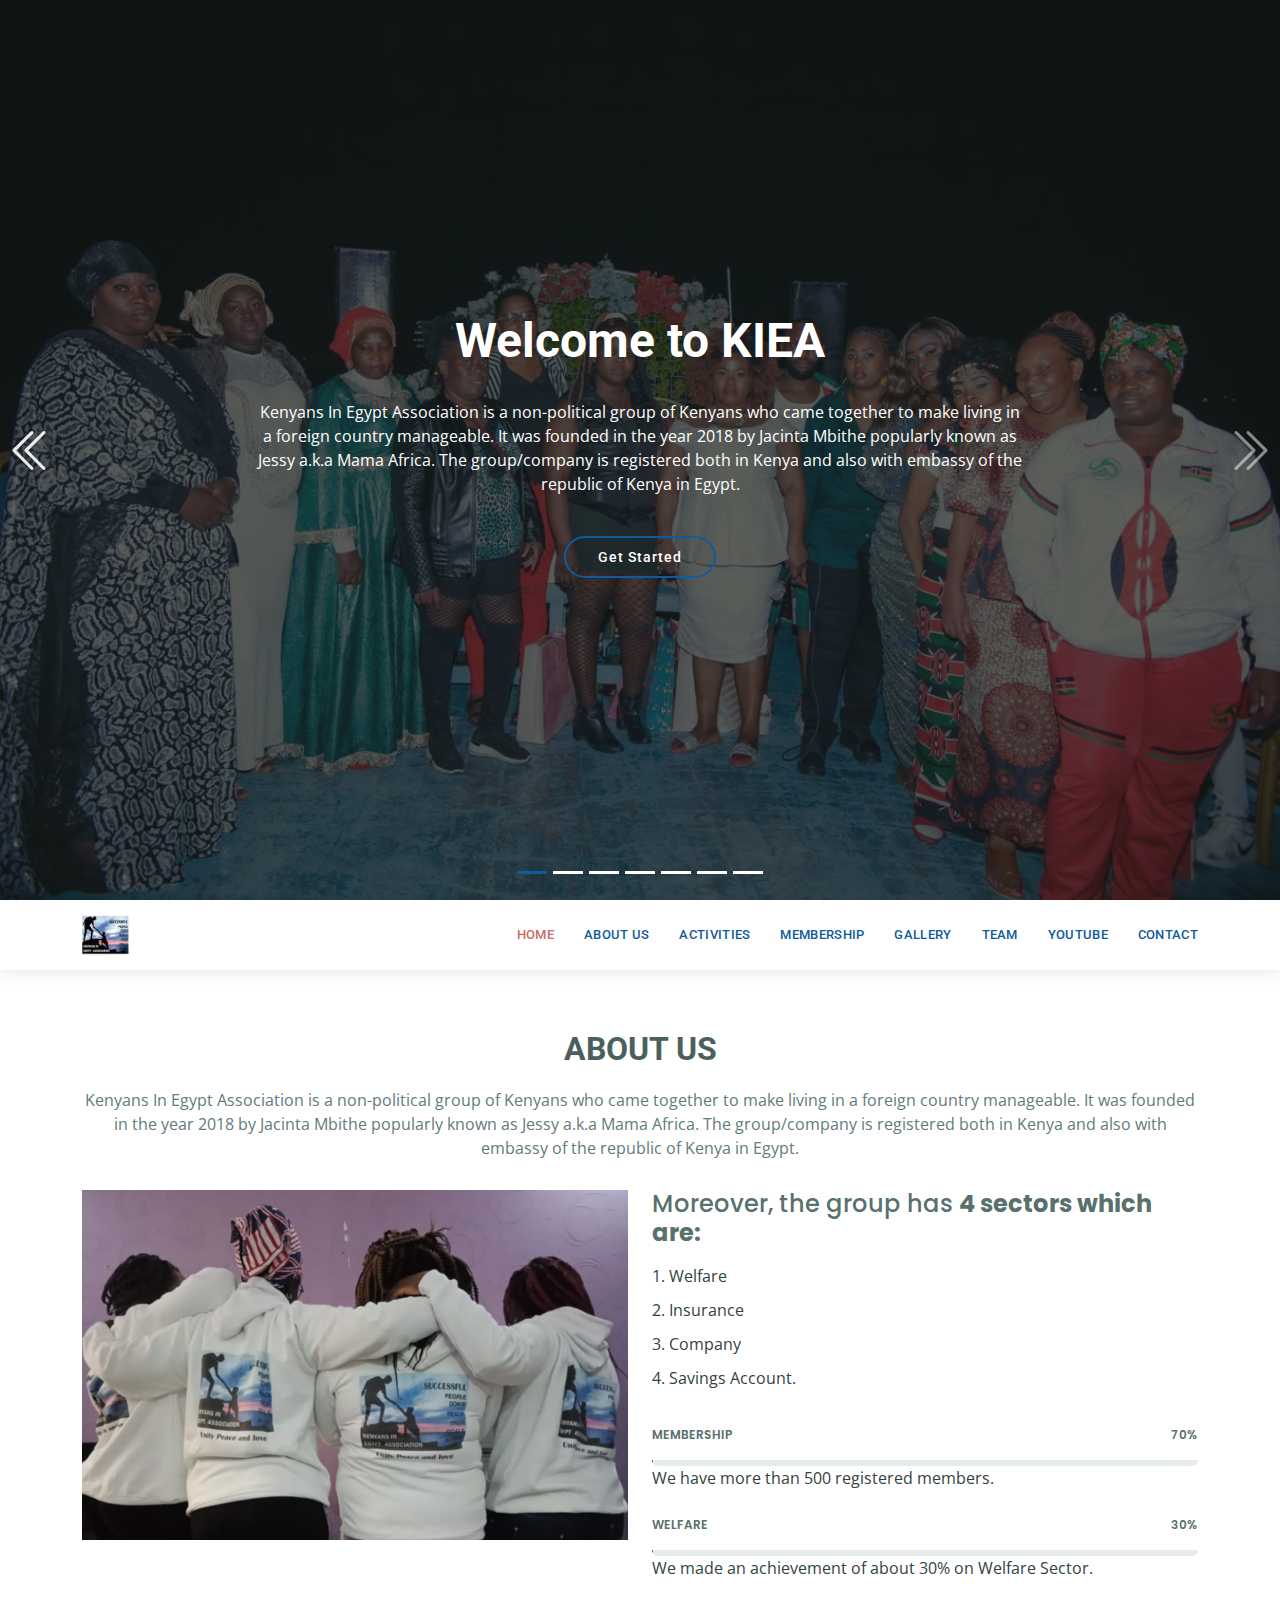
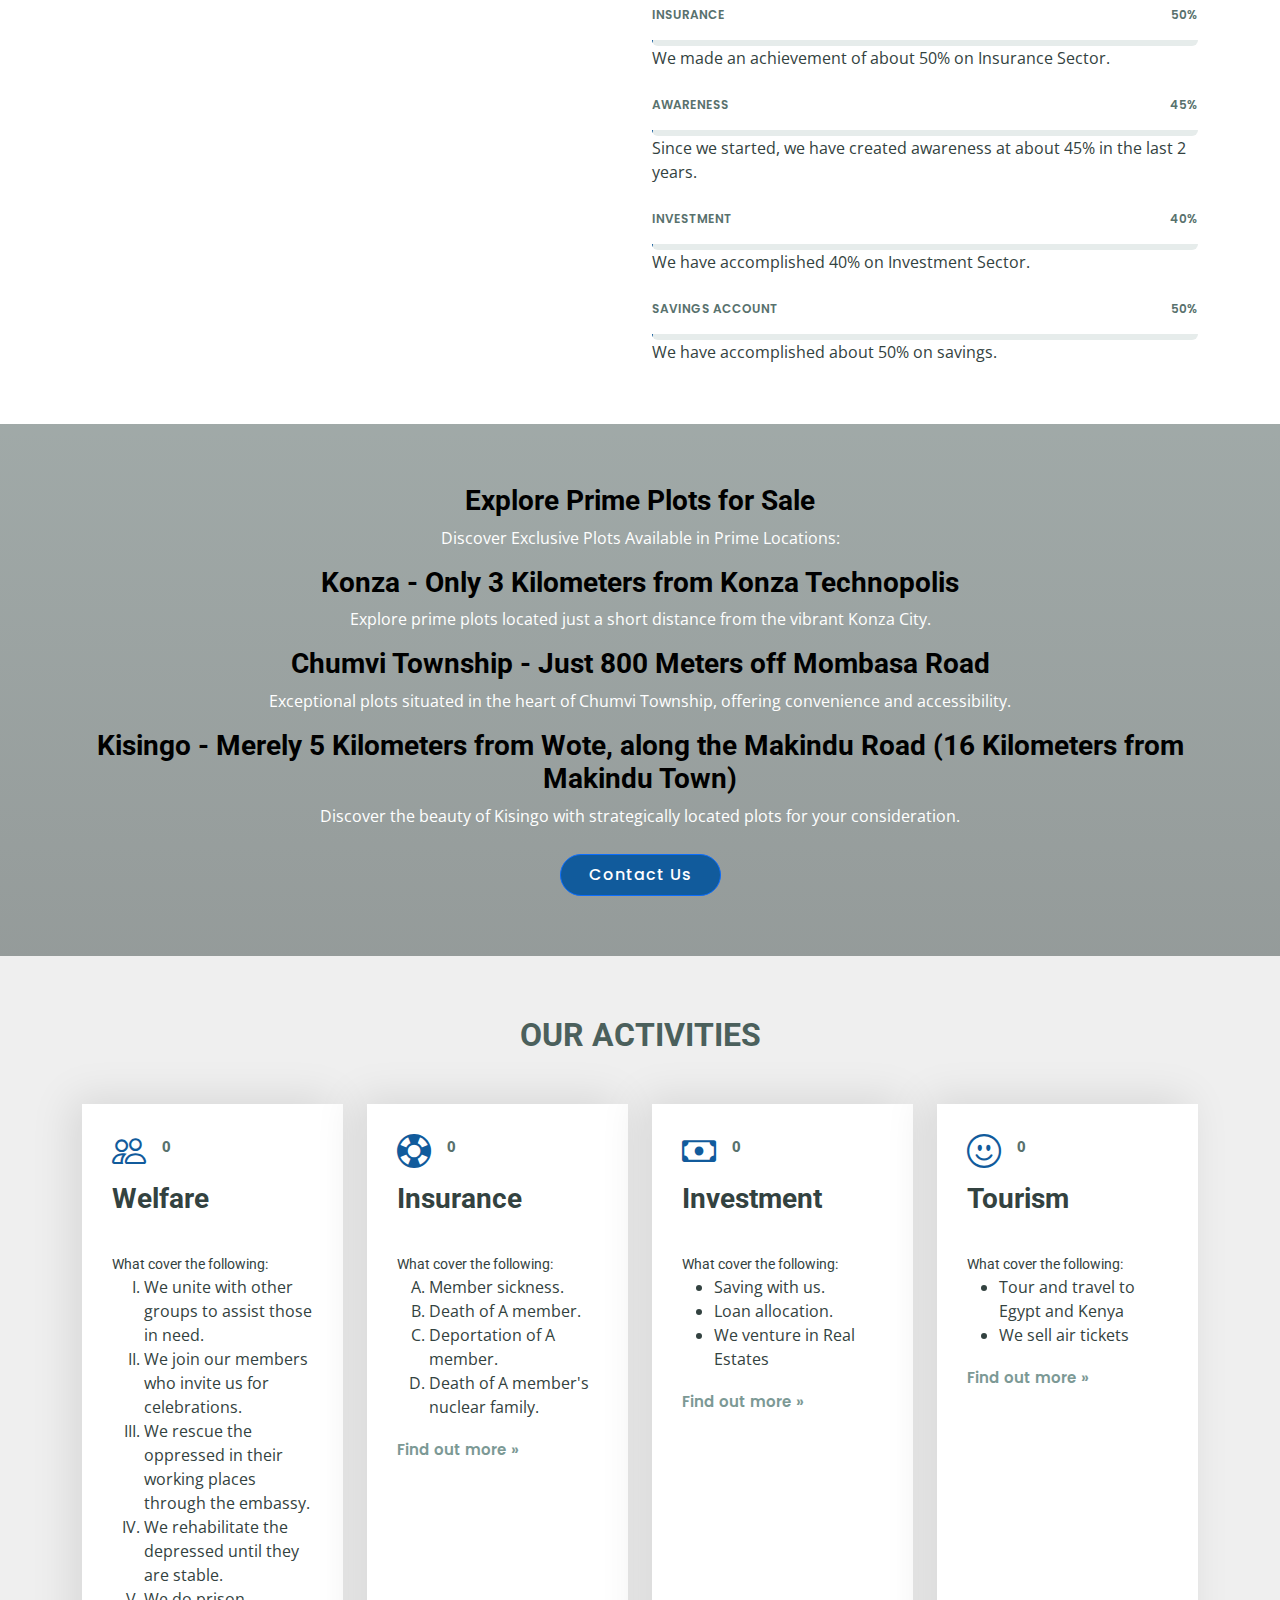
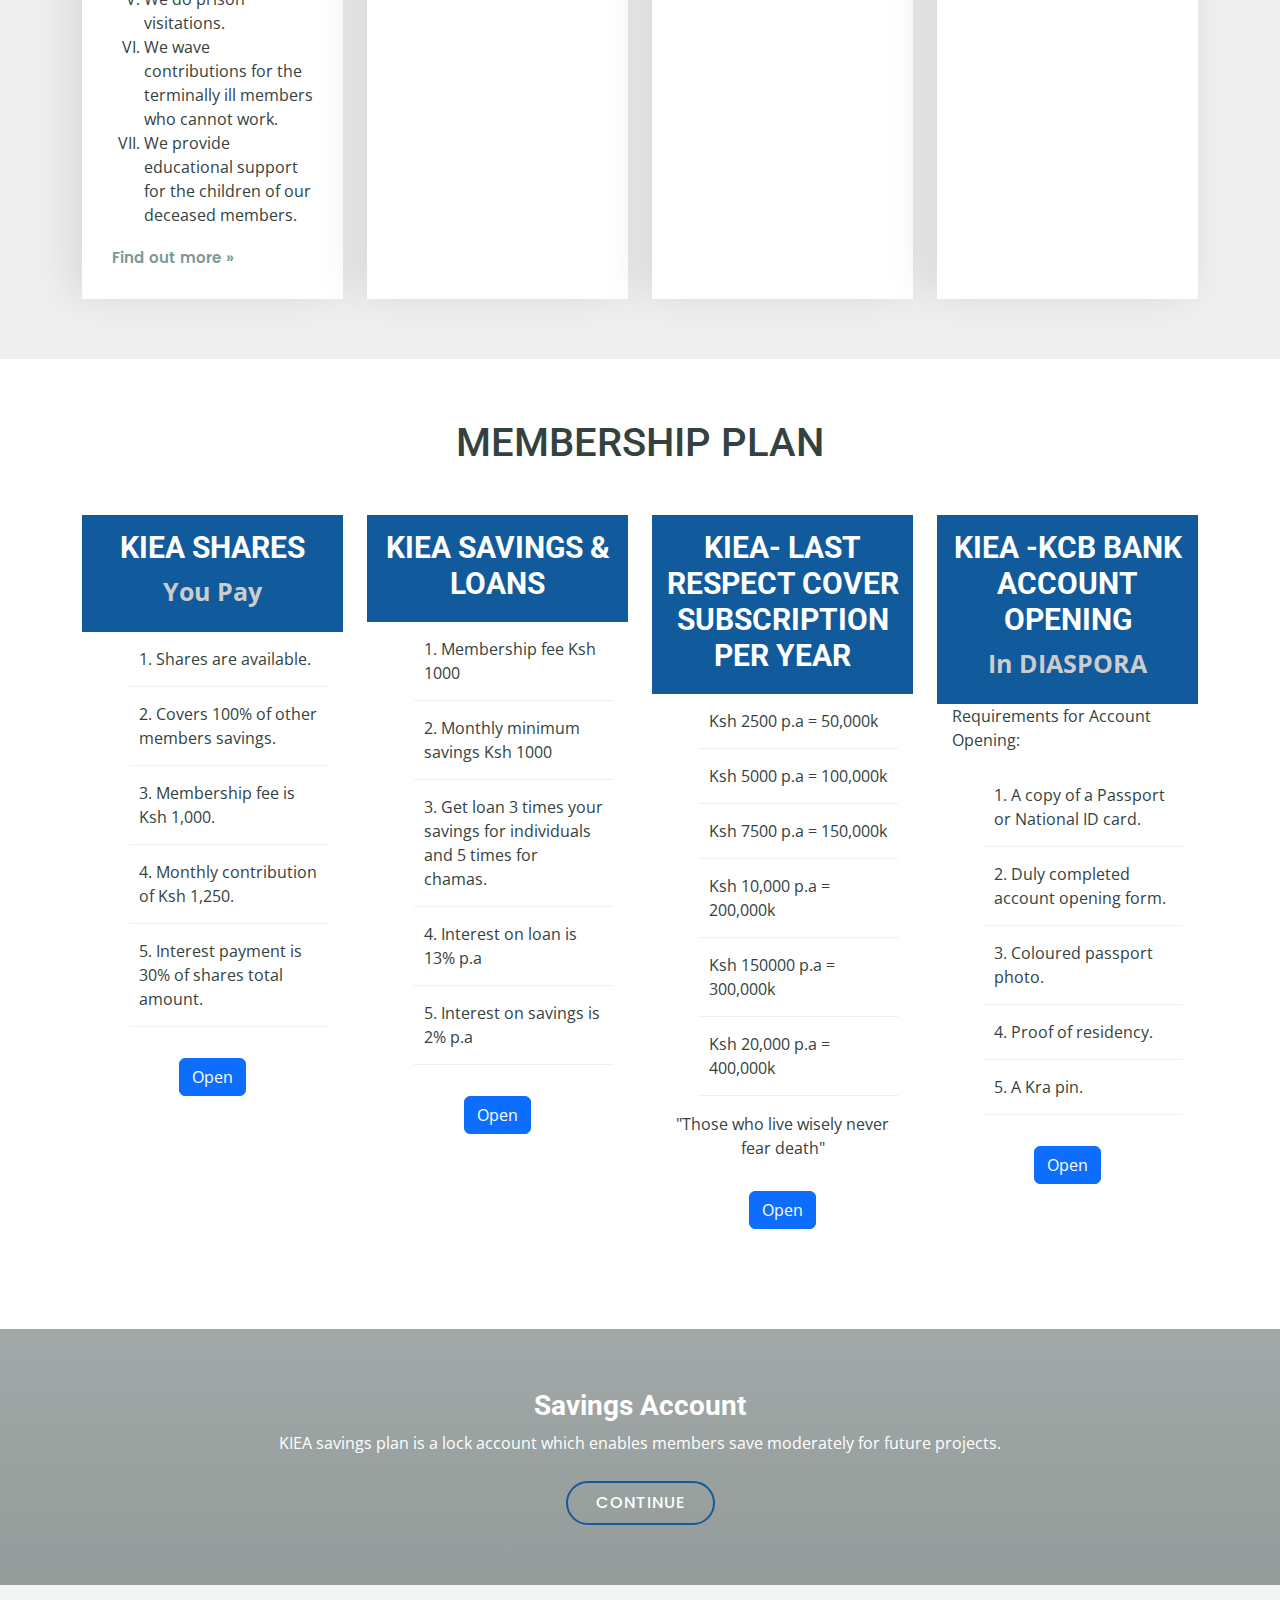
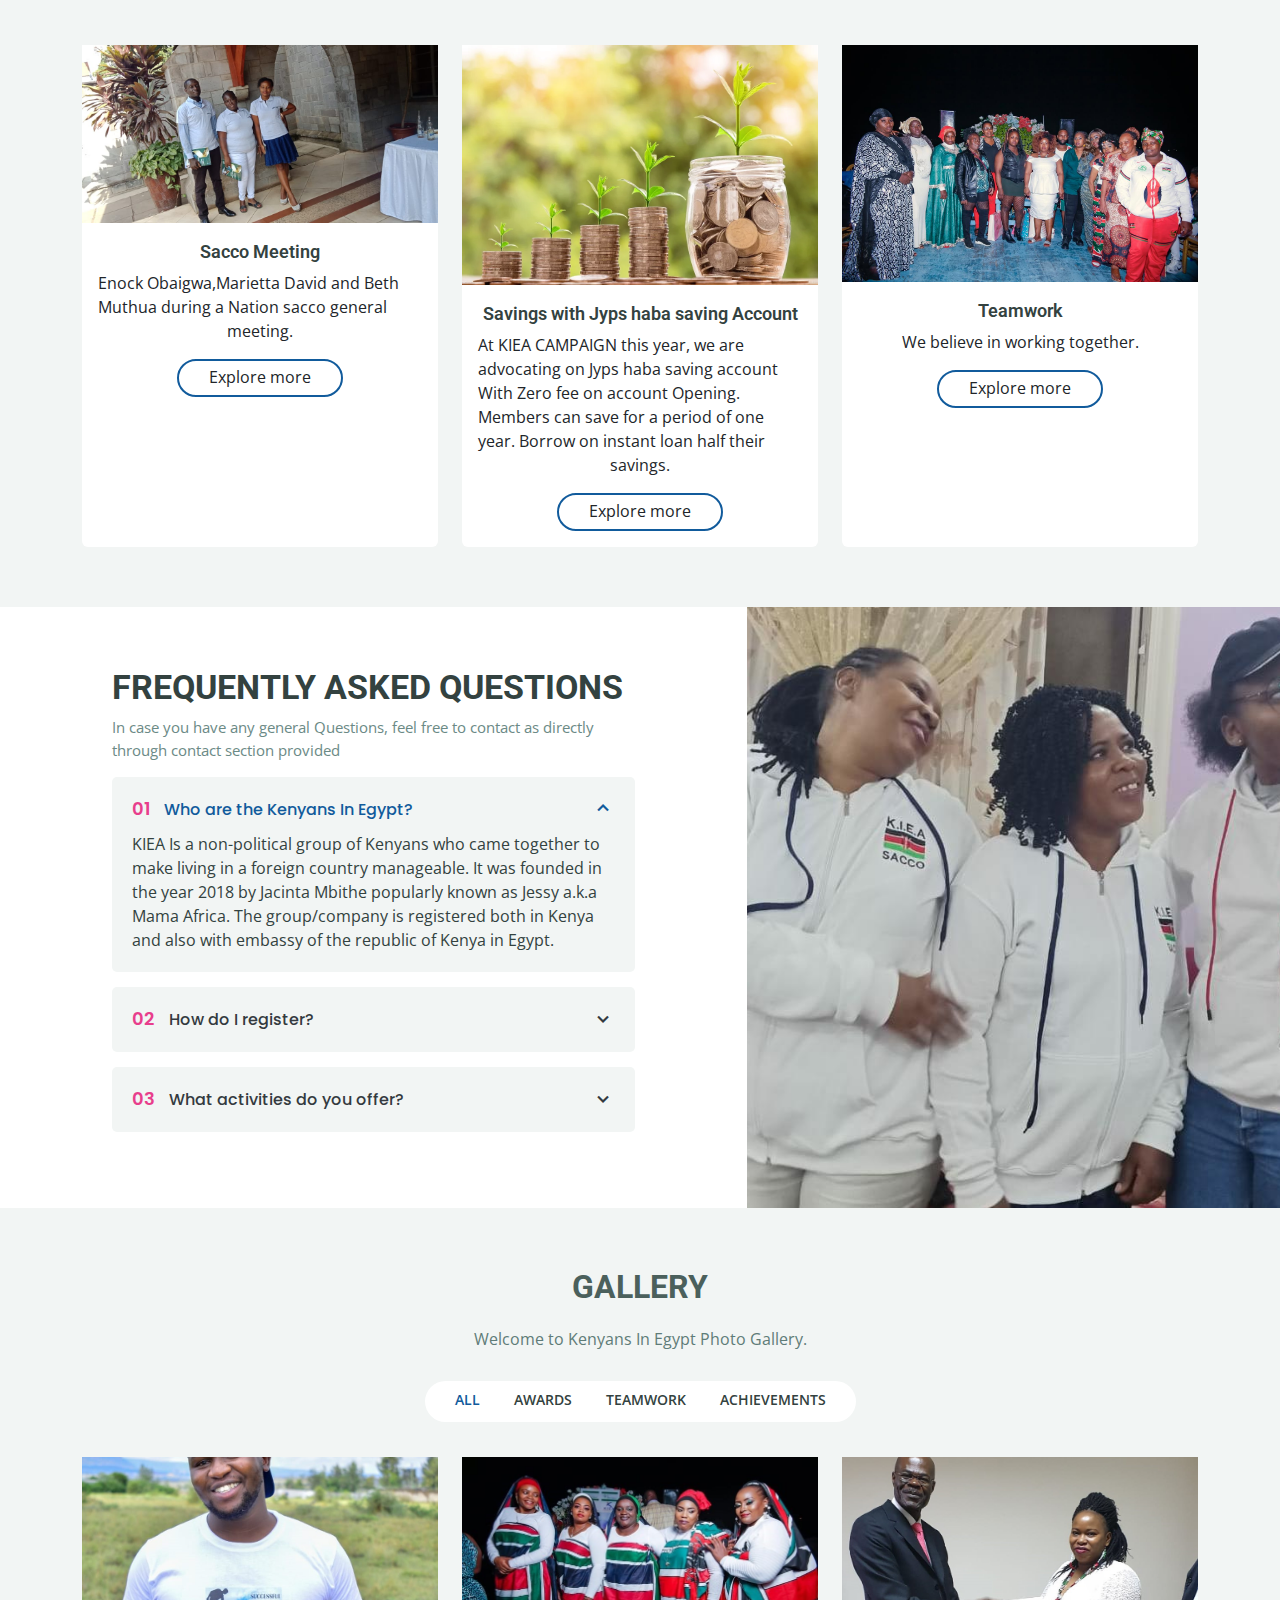
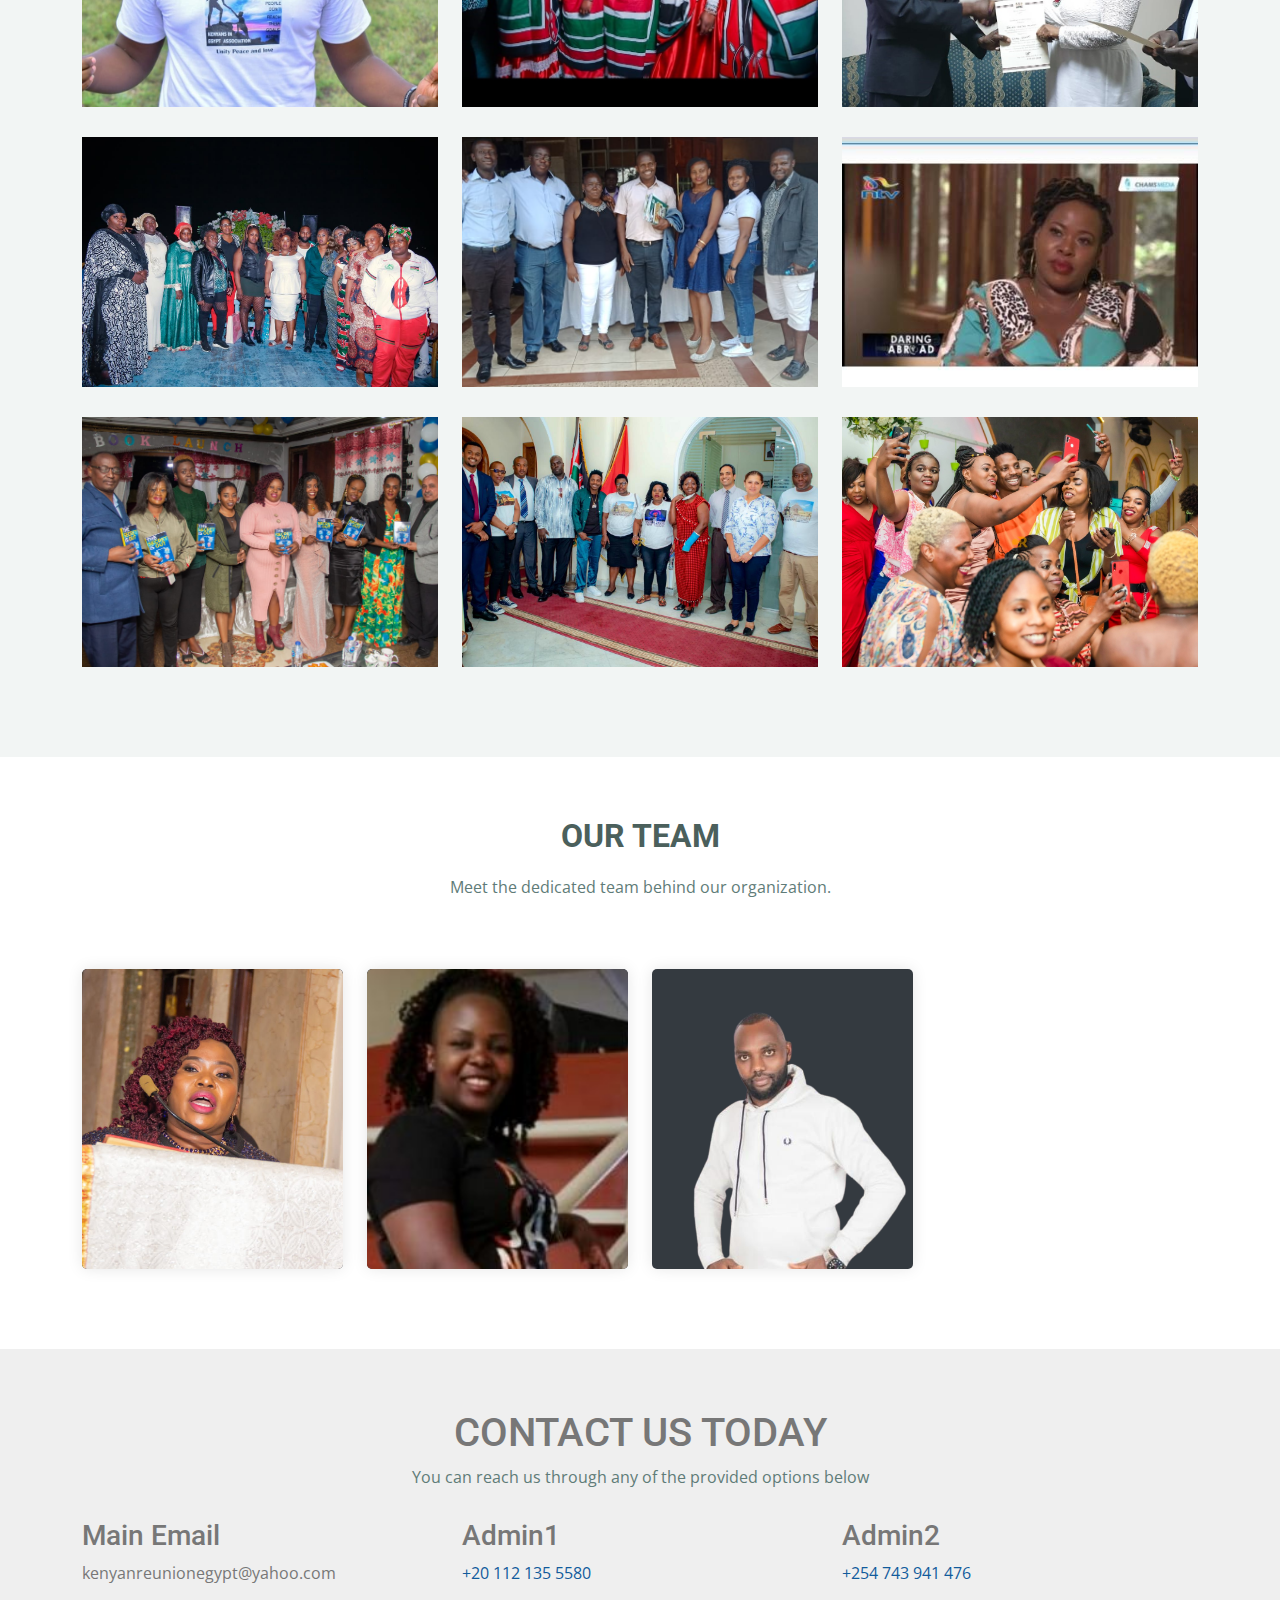
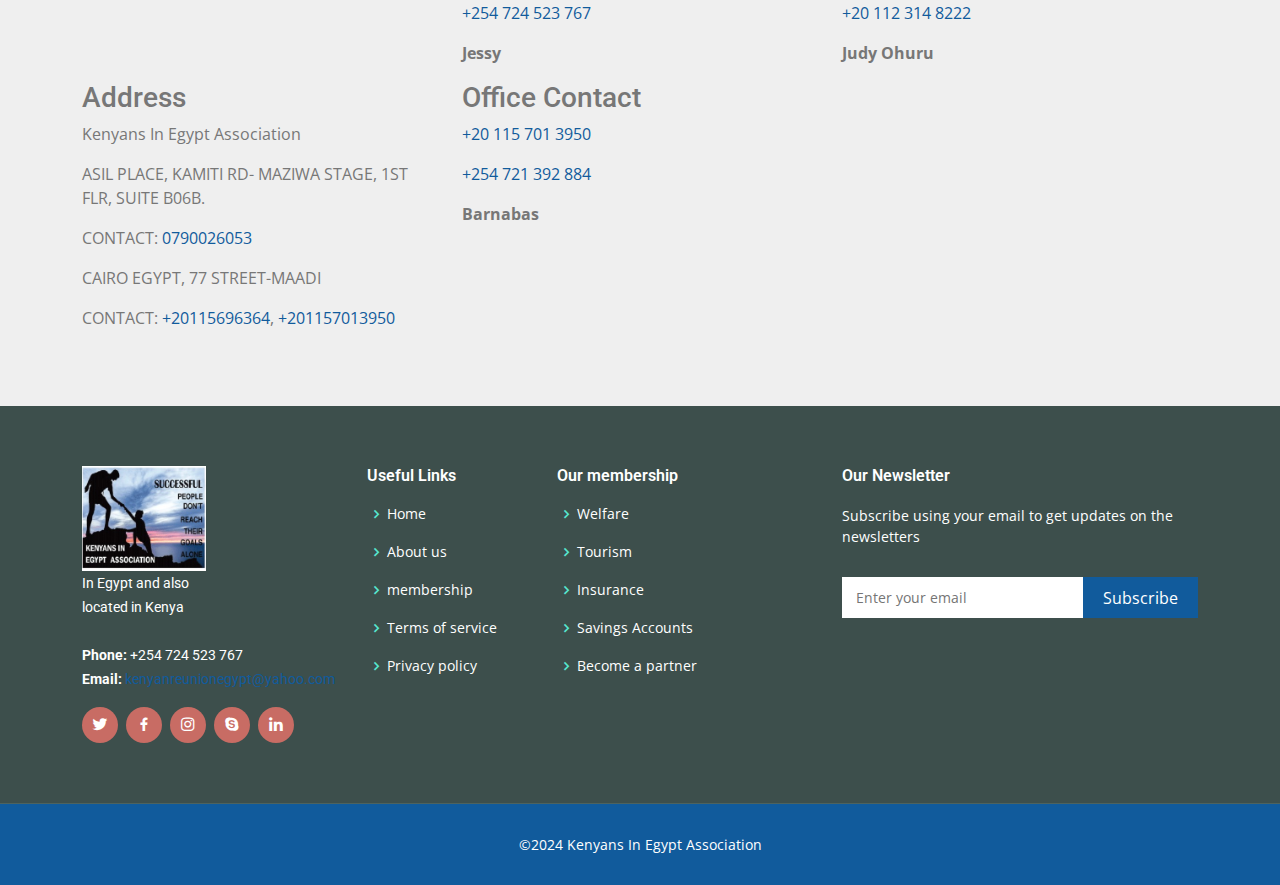
<file: index.html>
<!DOCTYPE html>
<html lang="en">

<head>
  <meta charset="utf-8">
  <meta content="width=device-width, initial-scale=1.0" name="viewport">

  <title>KIEA Home Page | Landing Page</title>
  <meta content="" name="description">
  <meta content="" name="keywords">

  <!-- Favicons -->
  <link href="assets/images/logo.PNG" rel="icon">
  <link href="assets/images/logo.PNG" rel="apple-touch-icon">

  <!-- Google Fonts -->
  <link href="https://fonts.googleapis.com/css?family=Open+Sans:300,300i,400,400i,600,600i,700,700i|Roboto:300,300i,400,400i,500,500i,700,700i|Poppins:300,300i,400,400i,500,500i,600,600i,700,700i" rel="stylesheet">

  <!-- Vendor CSS Files -->
  <link href="assets/vendor/animate.css/animate.min.css" rel="stylesheet">
  <link href="assets/vendor/bootstrap/css/bootstrap.min.css" rel="stylesheet">
  <link href="assets/vendor/bootstrap-icons/bootstrap-icons.css" rel="stylesheet">
  <link href="assets/vendor/boxicons/css/boxicons.min.css" rel="stylesheet">
  <link href="assets/vendor/glightbox/css/glightbox.min.css" rel="stylesheet">
  <link href="assets/vendor/swiper/swiper-bundle.min.css" rel="stylesheet">

  <!-- Homepage Main CSS File -->
  <link href="assets/css/style.css" rel="stylesheet">

</head>

<body>

  <!-- ======= Hero Section ======= -->
  <section id="hero">
    <div class="hero-container">
      <div id="heroCarousel" class="carousel slide carousel-fade" data-bs-ride="carousel" data-bs-interval="2000">

        <ol class="carousel-indicators" id="hero-carousel-indicators"></ol>

        <div class="carousel-inner" role="listbox">

          <!-- Slide 1 -->
          <div class="carousel-item active" style="background-image: url(assets/images/slideshow/teamwork.jpeg);">
            <div class="carousel-container">
              <div class="carousel-content">
                <h2 class="animate__animated animate__fadeInDown">Welcome to <span>KIEA</span></h2>
                <p class="animate__animated animate__fadeInUp">Kenyans In Egypt Association is a non-political group of Kenyans who came together to make living in a foreign country manageable. It was founded in the year 2018 by Jacinta Mbithe popularly known as Jessy a.k.a Mama Africa. The group/company is registered both in Kenya and also with embassy of the republic of Kenya in Egypt.
                </p>
                <a href="#about" class="btn-get-started animate__animated animate__fadeInUp scrollto">Get Started</a>
              </div>
            </div>
          </div>

          <!-- Slide 2 -->
          <div class="carousel-item" style="background-image: url(assets/images/slideshow/achievement.jpeg);">
            <div class="carousel-container">
              <div class="carousel-content">
                <h2 class="animate__animated animate__fadeInDown">Achievements</h2>
                <p class="animate__animated animate__fadeInUp">We strive for excellent and we've made achievements towards great things.</p>
                <a href="#about" class="btn-get-started animate__animated animate__fadeInUp scrollto">Get Started</a>
              </div>
            </div>
          </div>

          <!-- Slide 3 -->
          <div class="carousel-item" style="background-image: url(assets/images/slideshow/event.jpeg);">
            <div class="carousel-container">
              <div class="carousel-content">
                <h2 class="animate__animated animate__fadeInDown">Events</h2>
                <p class="animate__animated animate__fadeInUp">We've held a number of events courtesy of KIEA in partnership with other companies.</p>
                <a href="#about" class="btn-get-started animate__animated animate__fadeInUp scrollto">Get Started</a>
              </div>
            </div>
          </div>

          <!-- Slide 4 -->
          <div class="carousel-item" style="background-image: url(assets/images/slideshow/presentation.jpeg);">
            <div class="carousel-container">
              <div class="carousel-content">
                <h2 class="animate__animated animate__fadeInDown">Presentation</h2>
                <p class="animate__animated animate__fadeInUp">Through Creativity and Iterative Development, we've created Innovation.</p>
                <a href="#about" class="btn-get-started animate__animated animate__fadeInUp scrollto">Get Started</a>
              </div>
            </div>
          </div>

          <!-- Slide 5 -->
          <div class="carousel-item" style="background-image: url(assets/images/slideshow/prayers.jpeg);">
            <div class="carousel-container">
              <div class="carousel-content">
                <h2 class="animate__animated animate__fadeInDown">Prayers</h2>
                <p class="animate__animated animate__fadeInUp">Prayer is nothing else than being on terms of friendship with God.</p>
                <a href="#about" class="btn-get-started animate__animated animate__fadeInUp scrollto">Get Started</a>
              </div>
            </div>
          </div>

          <!-- Slide 6 -->
          <div class="carousel-item" style="background-image: url(assets/images/slideshow/unity.jpg);">
            <div class="carousel-container">
              <div class="carousel-content">
                <h2 class="animate__animated animate__fadeInDown">Unity</h2>
                <p class="animate__animated animate__fadeInUp">Through unity and teamwork, we have managed to strengthen our team.</p>
                <a href="#about" class="btn-get-started animate__animated animate__fadeInUp scrollto">Get Started</a>
              </div>
            </div>
          </div>

          <!-- Slide 7 -->
          <div class="carousel-item" style="background-image: url(assets/images/slideshow/awards.jpeg);">
            <div class="carousel-container">
              <div class="carousel-content">
                <h2 class="animate__animated animate__fadeInDown">Awards</h2>
                <p class="animate__animated animate__fadeInUp"> Through commitment and good work, excellence is guaranteed.</p>
                <a href="#about" class="btn-get-started animate__animated animate__fadeInUp scrollto">Get Started</a>
              </div>
            </div>
          </div>

        </div>

        <a class="carousel-control-prev" href="#heroCarousel" role="button" data-bs-slide="prev">
          <span class="carousel-control-prev-icon bi bi-chevron-double-left" aria-hidden="true"></span>
        </a>

        <a class="carousel-control-next" href="#heroCarousel" role="button" data-bs-slide="next">
          <span class="carousel-control-next-icon bi bi-chevron-double-right" aria-hidden="true"></span>
        </a>

      </div>
    </div>
  </section><!-- End Hero -->

  <!-- ======= Header ======= -->
  <header id="header" class="d-flex align-items-center">
    <div class="container d-flex align-items-center justify-content-between">

      <div class="logo">
        <!-- Organization image logo -->
        <a href="index.html"><img src="assets/images/logo.PNG" alt="" class="img-fluid"></a>
      </div>

      <nav id="navbar" class="navbar">
        <ul>
          <li><a class="nav-link scrollto active" href="#hero">Home</a></li>
          <li><a class="nav-link scrollto" href="#about">About Us</a></li>
          <li><a class="nav-link scrollto" href="#activito">Activities</a></li>
          <li><a class="nav-link scrollto" href="#membership">Membership</a></li>
          <li><a class="nav-link scrollto" href="#gallery">Gallery</a></li>
          <li><a class="nav-link scrollto" href="#team">Team</a></li>
          <li><a class="nav-link scrollto" href="https://www.youtube.com/@JessyMamaafrica">YouTube</a></li>
          <li><a class="nav-link scrollto" href="#contact">Contact</a></li>
          
        </ul>
        <i class="bi bi-list mobile-nav-toggle"></i>
      </nav><!-- .navbar -->

    </div>
  </header><!-- End Header -->

  <main id="main">

    <!-- ======= About Us Section ======= -->
    <section id="about" class="about">
      <div class="container">

        <div class="section-title">
          <h2>About Us</h2>
          <p>Kenyans In Egypt Association is a non-political group of Kenyans who came together to make living in a foreign country manageable. It was founded in the year 2018 by Jacinta Mbithe popularly known as Jessy a.k.a Mama Africa. The group/company is registered both in Kenya and also with embassy of the republic of Kenya in Egypt.
            </p>
        </div>

        <div class="row">
          <div class="col-lg-6">
            <img src="assets/images/slideshow/unity.jpg" class="img-fluid" alt="">
          </div>
          <div class="col-lg-6 pt-4 pt-lg-0 content">
            <h3>Moreover, the group has 
               <strong>4 sectors which are:</strong></h3>
            <p class="fst-italic">
            <ul>
              <li>1. Welfare</li>
              <li>2. Insurance</li>
              <li>3. Company</li>
              <li>4. Savings Account.</li>
            </ul>
            </p>

            <div class="skills-content">
              <div class="progress">
                <span class="skill">Membership <i class="val">70%</i></span>
                <div class="progress-bar-wrap">
                  <div class="progress-bar" role="progressbar" aria-valuenow="70" aria-valuemin="0" aria-valuemax="100"></div>
                </div>
              </div>
              <p>We have more than 500 registered members.</p>

              <div class="progress">
                <span class="skill">Welfare <i class="val">30%</i></span>
                <div class="progress-bar-wrap">
                  <div class="progress-bar" role="progressbar" aria-valuenow="30" aria-valuemin="0" aria-valuemax="100"></div>
                </div>
              </div>
              <p>We made an achievement of about 30% on Welfare Sector.</p>

              <div class="progress">
                <span class="skill">Insurance <i class="val">50%</i></span>
                <div class="progress-bar-wrap">
                  <div class="progress-bar" role="progressbar" aria-valuenow="50" aria-valuemin="0" aria-valuemax="100"></div>
                </div>
              </div>
              <p>We made an achievement of about 50% on Insurance Sector.</p>

              <div class="progress">
                <span class="skill">Awareness <i class="val">45%</i></span>
                <div class="progress-bar-wrap">
                  <div class="progress-bar" role="progressbar" aria-valuenow="45" aria-valuemin="0" aria-valuemax="100"></div>
                </div>
              </div>
              <p>Since we started, we have created awareness at about 45% in the last 2 years.</p>

              <div class="progress">
                <span class="skill">Investment <i class="val">40%</i></span>
                <div class="progress-bar-wrap">
                  <div class="progress-bar" role="progressbar" aria-valuenow="40" aria-valuemin="0" aria-valuemax="100"></div>
                </div>
              </div>
              <p>We have accomplished 40% on Investment Sector.</p>

              <div class="progress">
                <span class="skill">Savings Account <i class="val">50%</i></span>
                <div class="progress-bar-wrap">
                  <div class="progress-bar" role="progressbar" aria-valuenow="50" aria-valuemin="0" aria-valuemax="100"></div>
                </div>
              </div>
              <p>We have accomplished about 50% on savings.</p>

            </div>

          </div>
        </div>

      </div>
    </section><!-- End About Us Section -->

      <!-- ======= Prime Plots for Sale Section ======= -->
      <section class="plot">
        <div class="container">
          <div class="text-center">
            <h3>Explore Prime Plots for Sale</h3>
            <p class="color-success">Discover Exclusive Plots Available in Prime Locations:</p>
            <div class="location">
              <h3>Konza - Only 3 Kilometers from Konza Technopolis</h3>
              <p>Explore prime plots located just a short distance from the vibrant Konza City.</p>
            </div>
            <div class="location">
              <h3>Chumvi Township - Just 800 Meters off Mombasa Road</h3>
              <p>Exceptional plots situated in the heart of Chumvi Township, offering convenience and accessibility.</p>
            </div>
            <div class="location">
              <h3>Kisingo - Merely 5 Kilometers from Wote, along the Makindu Road (16 Kilometers from Makindu Town)</h3>
              <p>Discover the beauty of Kisingo with strategically located plots for your consideration.</p>
            </div>
            <a href="#contact" class="plot-btn btn btn-primary">Contact Us</a>
          </div>
        </div>
      </section>
      <!-- End Prime Plots for Sale Section -->

    <!-- ======= What We is guaranteed ======= -->
    <section id="activito" class="counts section-bg">
      <div class="section-title">
        <h2>Our Activities </h2>
      </div>
      <div class="container">
        <div class="row no-gutters">

          <div class="col-lg-3 col-md-6 d-md-flex align-items-md-stretch">
            <div class="count-box">
              <i class="bi bi-people"></i>
              <span data-purecounter-start="0" data-purecounter-end="30" data-purecounter-duration="1" class="purecounter"></span><br>
              <h3><strong>Welfare</strong></h3> 
              <p>What cover the following:</p>
              <div class="listbox">
              <ol type="I">
                <li>We unite with other groups to assist those in need.</li>
                <li>We join our members who invite us for celebrations.</li>
                <li>We rescue the oppressed in their working places through the embassy.</li>
                <li>We rehabilitate the depressed until they are stable.</li>
                <li>We do prison visitations.</li>
                <li>We wave contributions for the terminally ill members who cannot work.</li>
                <li>We provide educational support for the children of our deceased members.</li>
              </ul>
                </div>
              <a class="btn-primary" onclick="openContactPopup()">Find out more &raquo;</a>
            </div>
          </div>

          <div class="col-lg-3 col-md-6 d-md-flex align-items-md-stretch">
            <div class="count-box">
              <i class="bi bi-life-preserver"></i>
              <span data-purecounter-start="0" data-purecounter-end="521" data-purecounter-duration="1" class="purecounter"></span><br>
              <h3><strong>Insurance</strong></h3> 
              <p>What cover the following:</p>
              <div class="listbox">
                <ol type="A">
                  <li>Member sickness.</li>
                  <li>Death of A member.</li>
                  <li>Deportation of A member.</li>
                  <li>Death of A member's nuclear family.</li></ul>
                </div>
              <a class="btn-primary" onclick="openContactPopup()">Find out more &raquo;</a>
            </div>
          </div>

          <div class="col-lg-3 col-md-6 d-md-flex align-items-md-stretch">
            <div class="count-box">
              <i class="bi bi-cash"></i>
              <span data-purecounter-start="0" data-purecounter-end="1463" data-purecounter-duration="1" class="purecounter"></span><br>
              <h3><strong>Investment</strong></h3> 
              <p>What cover the following:</p>
              <div class="listbox">
                <ul>
                  <li>Saving with us.</li>
                  <li>Loan allocation.</li>
                  <li>We venture in Real Estates</li>
                </ul>
                </div>
              <a class="btn-primary" onclick="openContactPopup()">Find out more &raquo;</a>
            </div>
          </div>

          <div class="col-lg-3 col-md-6 d-md-flex align-items-md-stretch">
            <div class="count-box">
              <i class="bi bi-emoji-smile"></i>
              <span data-purecounter-start="0" data-purecounter-end="15" data-purecounter-duration="1" class="purecounter"></span> <br>
              <h3><strong>Tourism</strong></h3> 
              <p>What cover the following:</p>
              <div class="listbox">
                <ul>
                  <li>Tour and travel to Egypt and Kenya</li>
                  <li>We sell air tickets</li>
                  
                </ul>
                </div>
              <a class="btn-primary" onclick="openContactPopup()">Find out more &raquo;</a>
            </div>
          </div>

        </div>

      </div>
    </section><!-- End Counts Section -->


   <!-- ======= Our Activities Section ======= -->
   <section id="membership" class="activito">
    <div class="section-title">
      <h1>MEMBERSHIP PLAN</h1>
    </div>
    <div class="container">
      <div class="row">
        <div class="col-md-3">
          <div class="single-activito">
            <div class="activito-head">
              <h2>KIEA SHARES</h2>
              <p>You Pay</p>
            </div>
            <div class="activito-content">
              <ul>
                <li>1. Shares are available.</li>
                <li>2. Covers 100% of other members savings.</li>
                <li>3. Membership fee is Ksh 1,000.</li>
                <li>4. Monthly contribution of Ksh 1,250.</li>
                <li>5. Interest payment is 30% of shares total amount.</li>
              </ul>
            </div>
            <div class="activito-button">
              <button class="btn btn-primary" onclick="openContactPopup()">Open</button>
            </div>
          </div>
        </div>
        <div class="col-md-3">
          <!-- Add your content for column 2 -->
          <div class="single-activito">
            <div class="activito-head">
              <h2>KIEA SAVINGS & LOANS </h2>
              <!-- <p>You Pay</p> -->
            </div>
            <div class="activito-content">
              <ul>
                <li>1. Membership fee Ksh 1000</li>
                <li>2. Monthly minimum savings Ksh 1000</li>
                <li>3. Get loan 3 times your savings for individuals and 5 times for chamas.</li>
                <li>4. Interest on loan is 13% p.a</li>
                <li>5. Interest on savings is 2% p.a</li>
              </ul>
            </div>
            <div class="activito-button">
              <button class="btn btn-primary" onclick="openContactPopup()">Open</button>
            </div>
          </div>
        </div>
        <div class="col-md-3">
          <!-- Add your content for column 3 -->
          <div class="single-activito">
            <div class="activito-head">
              <h2>KIEA- LAST RESPECT COVER 
                SUBSCRIPTION PER YEAR </h2>
              <!-- <p>You Pay</p> -->
            </div>
            <div class="activito-content">
              <ul>
                <li>Ksh 2500 p.a = 50,000k</li>
                <li>Ksh 5000 p.a = 100,000k</li>
                <li>Ksh 7500 p.a = 150,000k</li>
                <li>Ksh 10,000 p.a = 200,000k</li>
                <li>Ksh 150000 p.a = 300,000k</li>
                <li>Ksh 20,000 p.a = 400,000k</li>
              </ul>
              <p style="text-align: center;">"Those who live wisely never fear death"</p>
            </div>
            <div class="activito-button">
              <button class="btn btn-primary" onclick="openContactPopup()">Open</button>
            </div>
          </div>
        </div>
        <div class="col-md-3">
          <!-- Add your content for column 4 -->
          <div class="single-activito">
            <div class="activito-head">
              <h2>KIEA -KCB BANK ACCOUNT OPENING</h2>
              <p>In DIASPORA</p>
            </div>
            <div class="activito-content">
              <p>Requirements for Account Opening:</p>
              <ul>
                <li>1. A copy of a Passport or National ID card.</li>
                <li>2. Duly completed account opening form.</li>
                <li>3. Coloured passport photo.</li>
                <li>4. Proof of residency.</li>
                <li>5. A Kra pin.</li>
              </ul>
            </div>
            <div class="activito-button">
              <button class="btn btn-primary" onclick="openContactPopup()">Open</button>
            </div>
          </div>
        </div>
      </div>
    </div>
  </section>


  <!-- Contact Popup -->
<div id="contact-popup" class="popup">
  <div class="popup-content">
    <h2>Contact Us</h2>
    <h3>Main Office Details:</h3>
    <p>Phone: <a href="https://wa.me/+254721392884">+20 115 701 3950 | +254 721 392 884 </a></p>
    <p>Email: <a href="mailto:kenyanreunionegypt@yahoo.com">kenyanreunionegypt@yahoo.com</a></p>
    <!-- <p>Address:</p>
    <p>Kenyans In Egypt Association</p> -->
    <h3>In Kenya we are located at:</h3>
    <p>ASIL PLACE, KAMITI RD - MAZIWA STAGE, 1ST FLR, SUITE B06B.</p>
    <p>CONTACT: <a href="https://wa.me/+254790026053">+254790026053</a></p>
    <br>
    <h3>In Cairo Egypt we are located at:</h3>
    <p>77 STREET-MAADI</p>
    <p>CONTACT: <a href="https://wa.me/+20115696364">+20115696364, +201157013950</a></p>
    <button class="btn btn-primary" onclick="closeContactPopup()">Close</button>
  </div>
</div>

<script>
  function openContactPopup() {
    document.getElementById('contact-popup').style.display = 'block';
  }

  function closeContactPopup() {
    document.getElementById('contact-popup').style.display = 'none';
  }
</script>

<style>
  .popup {
    display: none;
    position: fixed;
    z-index: 1;
    left: 0;
    top: 0;
    width: 100%;
    height: 100%;
    overflow: auto;
    background-color: rgba(0, 0, 0, 0.4);
  }

  .popup-content {
    background-color: #fefefe;
    margin: 15% auto;
    padding: 20px;
    border: 1px solid #888;
    width: 80%;
  }
</style>

    <!-- End Our Activities Section -->

    <!-- JS for smooth scroll to contact  -->
    <script>
      function scrollToContact() {
        document.querySelector('#contact').scrollIntoView({ behavior: 'smooth' });
      }
    </script>
    <!-- End of the script  -->

    <!-- ======= campaign Section ======= -->
    <section class="campaign">
      <div class="container">

        <div class="text-center">
          <h3>Savings Account</h3>
          <p class="color-success"> KIEA savings plan is a lock account which enables members save moderately for future projects.</p>
          <a class="campaign-btn" href="https://jypsventures.com/">CONTINUE</a>
        </div>

      </div>
    </section><!-- End campaign Section -->
    
    <!-- ======= More membership Section ======= -->
    <section class="more-membership section-bg">
      <div class="container">
        <div class="row">
          <div class="col-lg-4 col-md-6 d-flex align-items-stretch mb-5 mb-lg-0">
            <div class="card">
              <img src="assets/images/testimonials/general sacco meeting.jpg" class="card-img-top" alt="...">
              <div class="card-body">
                <h5 class="card-title"><a href="">Sacco Meeting</a></h5>
                <p class="card-text">Enock Obaigwa,Marietta David and Beth Muthua during a Nation sacco general meeting.</p>
                <a href="#" class="btn">Explore more</a>
              </div>
            </div>
          </div>
          <div class="col-lg-4 col-md-6 d-flex align-items-stretch mb-5 mb-lg-0">
            <div class="card">
              <img src="assets/images/testimonials/savings.png" class="card-img-top" alt="...">
              <div class="card-body">
                <h5 class="card-title"><a href="">Savings with Jyps haba saving Account</a></h5>
                <p class="card-text"> At KIEA CAMPAIGN this year, we are advocating on Jyps haba saving account With Zero fee on account Opening.
                  Members can save for a period of one year. Borrow on instant loan half their savings.
                </p>
                <a href="#" class="btn">Explore more</a>
              </div>
            </div>
          </div>
          <div class="col-lg-4 col-md-6 d-flex align-items-stretch mb-5 mb-lg-0">
            <div class="card">
              <img src="assets/images/testimonials/teamwork (1).jpeg" class="card-img-top" alt="...">
              <div class="card-body">
                <h5 class="card-title"><a href="">Teamwork</a></h5>
                <p class="card-text">We believe in working together.</p>
                <a href="#" class="btn">Explore more</a>
              </div>
            </div>
          </div>
        </div>

      </div>
    </section><!-- End More membership Section -->

    <!-- ======= More Information Box Section ======= -->
    <section class="info-box py-0">
      <div class="container-fluid">

        <div class="row">

          <div class="col-lg-7 d-flex flex-column justify-content-center align-items-stretch  order-2 order-lg-1">

            <div class="content">
              <h3><strong>FREQUENTLY ASKED QUESTIONS</strong></h3>
              <p>
                In case you have any general Questions, feel free to contact as directly through contact section provided
              </p>
            </div>

            <div class="accordion-list">
              <ul>
                <li>
                  <a data-bs-toggle="collapse" class="collapse" data-bs-target="#accordion-list-1"><span>01</span> Who are the Kenyans In Egypt? <i class="bx bx-chevron-down icon-show"></i><i class="bx bx-chevron-up icon-close"></i></a>
                  <div id="accordion-list-1" class="collapse show" data-bs-parent=".accordion-list">
                    <p>
                      KIEA Is a non-political group of Kenyans who came together to make living in a foreign country manageable. It was founded in the year 2018 by Jacinta Mbithe popularly known as Jessy a.k.a Mama Africa. 
                      The group/company is registered both in Kenya and also with embassy of the republic of Kenya in Egypt.
                    </p>
                  </div>
                </li>

                <li>
                  <a data-bs-toggle="collapse" data-bs-target="#accordion-list-2" class="collapsed"><span>02</span> How do I register? <i class="bx bx-chevron-down icon-show"></i><i class="bx bx-chevron-up icon-close"></i></a>
                  <div id="accordion-list-2" class="collapse" data-bs-parent=".accordion-list">
                    <p>
                      You can register by contacting us through  <a class="btn-primary" onclick="openContactPopup()">this link</a>
                    </p>
                  </div>
                </li>

                <li>
                  <a data-bs-toggle="collapse" data-bs-target="#accordion-list-3" class="collapsed"><span>03</span> What activities do you offer? <i class="bx bx-chevron-down icon-show"></i><i class="bx bx-chevron-up icon-close"></i></a>
                  <div id="accordion-list-3" class="collapse" data-bs-parent=".accordion-list">
                    <p>
                    At KIEA, we have four sectors
                    </p>
                  </div>
                </li>

              </ul>
            </div>

          </div>

          <div class="col-lg-5 align-items-stretch order-1 order-lg-2 img" style="background-image: url(assets/images/slideshow/sacco\ members.jpg);">&nbsp;</div>
        </div>

      </div>
    </section><!-- End Info Box Section -->

    <!-- ======= Our Gallery Section ======= -->
<section id="gallery" class="gallery section-bg">
  <div class="container">

    <div class="section-title">
      <h2>Gallery</h2>
      <p>Welcome to Kenyans In Egypt Photo Gallery.</p>
    </div>

    <div class="row">
      <div class="col-lg-12 d-flex justify-content-center">
        <ul id="gallery-flters">
          <li data-filter="*" class="filter-active">All</li>
          <li data-filter=".filter-app">Awards</li>
          <li data-filter=".filter-card">Teamwork</li>
          <li data-filter=".filter-web">Achievements</li>
        </ul>
      </div>
    </div>

    <div class="row gallery-container">

      <div class="col-lg-4 col-md-6 gallery-item filter-app">
        <div class="gallery-wrap">
          <img src="assets/images/testimonials/achievement (1).jpeg" class="img-fluid" alt="">
          <div class="gallery-info">
            <h4>Phase 1 achievement</h4>
            <p>In 2022</p>
          </div>
          <div class="gallery-links">
            <a href="assets/images/testimonials/achievement (1).jpeg" data-gallery="galleryGallery" class="gallery-lightbox" title="App 1"><i class="bx bx-plus"></i></a>
            <a href="#" title="More Details"><i class="bx bx-link"></i></a>
          </div>
        </div>
      </div>

      <div class="col-lg-4 col-md-6 gallery-item filter-web">
        <div class="gallery-wrap">
          <img src="assets/images/slideshow/event.jpeg" class="img-fluid" alt="">
          <div class="gallery-info">
            <h4>Achievement</h4>
            <p>Hosted Erick Omondi In Egypt at KIEA events</p>
          </div>
          <div class="gallery-links">
            <a href="assets/img/gallery/gallery-2.jpg" data-gallery="galleryGallery" class="gallery-lightbox" title="Web 3"><i class="bx bx-plus"></i></a>
            <a href="#" title="More Details"><i class="bx bx-link"></i></a>
          </div>
        </div>
      </div>

      <div class="col-lg-4 col-md-6 gallery-item filter-app">
        <div class="gallery-wrap">
          <img src="assets/images/testimonials/chairladyaward.jpg" class="img-fluid" alt="">
          <div class="gallery-info">
            <h4>Chairlady Award</h4>
            <p>Given by the Ambassador In Egypt</p>
          </div>
          <div class="gallery-links">
            <a href="assets/img/gallery/gallery-3.jpg" data-gallery="galleryGallery" class="gallery-lightbox" title="App 2"><i class="bx bx-plus"></i></a>
            <a href="#" title="More Details"><i class="bx bx-link"></i></a>
          </div>
        </div>
      </div>

      <div class="col-lg-4 col-md-6 gallery-item filter-card">
        <div class="gallery-wrap">
          <img src="assets/images/slideshow/teamwork.jpeg" class="img-fluid" alt="">
          <div class="gallery-info">
            <h4>Teamwork</h4>
            <p>SACCO Meeting</p>
          </div>
          <div class="gallery-links">
            <a href="assets/images/testimonials/general sacco meeting.jpg" data-gallery="galleryGallery" class="gallery-lightbox" title="Card 2"><i class="bx bx-plus"></i></a>
            <a href="#" title="More Details"><i class="bx bx-link"></i></a>
          </div>
        </div>
      </div>

      <div class="col-lg-4 col-md-6 gallery-item filter-web">
        <div class="gallery-wrap">
          <img src="assets/images/testimonials/kiea group A.jpg" class="img-fluid" alt="">
          <div class="gallery-info">
            <h4>KIEA GROUP</h4>
            <p>United we are are</p>
          </div>
          <div class="gallery-links">
            <a href="assets/images/testimonials/kiea group A.jpg" data-gallery="galleryGallery" class="gallery-lightbox" title="Web 2"><i class="bx bx-plus"></i></a>
            <a href="#" title="More Details"><i class="bx bx-link"></i></a>
          </div>
        </div>
      </div>

      <div class="col-lg-4 col-md-6 gallery-item filter-app">
        <div class="gallery-wrap">
          <img src="assets/images/testimonials/media.jpeg" class="img-fluid" alt="">
          <div class="gallery-info">
            <h4>Media Achievement</h4>
            <p>Daring Abroad Cast</p>
          </div>
          <div class="gallery-links">
            <a href="assets/images/testimonials/media.jpeg" data-gallery="galleryGallery" class="gallery-lightbox" title="App 3"><i class="bx bx-plus"></i></a>
            <a href="#" title="More Details"><i class="bx bx-link"></i></a>
          </div>
        </div>
      </div>

      <div class="col-lg-4 col-md-6 gallery-item filter-card">
        <div class="gallery-wrap">
          <img src="assets/images/testimonials/visitation.jpeg" class="img-fluid" alt="">
          <div class="gallery-info">
            <h4>Visitations</h4>
            <p>Book Launch</p>
          </div>
          <div class="gallery-links">
            <a href="assets/images/testimonials/visitation.jpeg" data-gallery="galleryGallery" class="gallery-lightbox" title="Card 1"><i class="bx bx-plus"></i></a>
            <a href="#" title="More Details"><i class="bx bx-link"></i></a>
          </div>
        </div>
      </div>

      <div class="col-lg-4 col-md-6 gallery-item filter-card">
        <div class="gallery-wrap">
          <img src="assets/images/testimonials/visit.jpeg" class="img-fluid" alt="">
          <div class="gallery-info">
            <h4>Hosted Erick Omondi and other prominent people in Egypt</h4>
            <p>Visits</p>
          </div>
          <div class="gallery-links">
            <a href="assets/images/testimonials/visit.jpeg" data-gallery="galleryGallery" class="gallery-lightbox" title="Card 3"><i class="bx bx-plus"></i></a>
            <a href="#" title="More Details"><i class="bx bx-link"></i></a>
          </div>
        </div>
      </div>

      <div class="col-lg-4 col-md-6 gallery-item filter-web">
        <div class="gallery-wrap">
          <img src="assets/images/testimonials/celebration.jpeg" class="img-fluid" alt="">
          <div class="gallery-info">
            <h4>Celebrations</h4>
            <p>We Celebrated together with Comedian Erick Omondi from Kenya</p>
          </div>
          <div class="gallery-links">
            <a href="assets/images/testimonials/celebration.jpeg" data-gallery="galleryGallery" class="gallery-lightbox" title="Web 3"><i class="bx bx-plus"></i></a>
            <a href="#" title="More Details"><i class="bx bx-link"></i></a>
          </div>
        </div>
      </div>

    </div>

  </div>
</section>
<!-- End Our Gallery Section -->

   <!-- ======= Our Team Section ======= -->
<section id="team" class="team">
  <div class="container">
    <div class="section-title">
      <h2>Our Team</h2>
      <p>Meet the dedicated team behind our organization.</p>
    </div>
    <div class="row">
      <div class="col-lg-3 col-md-6">
        <div class="member">
          <img src="assets/images/ourteam/jessy.jpeg" class="img-fluid" alt="">
          <div class="member-info">
            <div class="member-info-content">
              <h4>Jacinta Mbithe (Mama Africa)</h4>
              <span>Founder & CEO</span>
            </div>
            <div class="social">
              <a href=""><i class="bi bi-twitter"></i></a>
              <a href=""><i class="bi bi-facebook"></i></a>
              <a href=""><i class="bi bi-instagram"></i></a>
              <a href=""><i class="bi bi-linkedin"></i></a>
            </div>
          </div>
        </div>
      </div>
      
      <div class="col-lg-3 col-md-6">
        <div class="member">
          <img src="assets/images/ourteam/judy1.jpg" class="img-fluid" alt="">
          <div class="member-info">
            <div class="member-info-content">
              <h4>Judy Ohuru</h4>
              <span>KIEA Overall Secretary</span>
            </div>
            <div class="social">
              <a href=""><i class="bi bi-twitter"></i></a>
              <a href=""><i class="bi bi-facebook"></i></a>
              <a href=""><i class="bi bi-instagram"></i></a>
              <a href=""><i class="bi bi-linkedin"></i></a>
            </div>
          </div>
        </div>
      </div>
      
      <div class="col-lg-3 col-md-6">
        <div class="member">
          <img src="assets/images/ourteam/barnabas.png" class="img-fluid" alt="">
          <div class="member-info">
            <div class="member-info-content">
              <h4>Barnabas Mwaka</h4>
              <span>Overall PR Officer</span>
            </div>
            <div class="social">
              <a href=""><i class="bi bi-twitter"></i></a>
              <a href=""><i class="bi bi-facebook"></i></a>
              <a href=""><i class="bi bi-instagram"></i></a>
              <a href=""><i class="bi bi-linkedin"></i></a>
            </div>
          </div>
        </div>
      </div>
    </div>
  </div>
</section>
<!-- End Our Team Section -->
<!-- ======= Contact Us Section ======= -->
<section id="contact">
  <div class="container">
    <div class="section-title">
      <h1>CONTACT US TODAY</h1>
      <p>You can reach us through any of the provided options below</p>
    </div>
    <div class="row">
      <div class="col-md-6 col-lg-4 contact-info">
        <div class="contact-card">
          <i class="fa fa-envelope"></i>
          <h3>Main Email</h3>
          <p>kenyanreunionegypt@yahoo.com</p>
        </div>
      </div>
      
      <div class="col-md-6 col-lg-4 contact-info">
        <div class="contact-card">
          <i class="fa fa-whatsapp"></i>
          <i class="fa fa-phone"></i>
          <h3>Admin1</h3>
          <p><a href="https://wa.me/201121355580">+20 112 135 5580</a></p>
          <p><a href="tel:+254724523767">+254 724 523 767</a></p>
          <p><b>Jessy</b></p>
        </div>
      </div>
      
      <div class="col-md-6 col-lg-4 contact-info">
        <div class="contact-card">
          <i class="fa fa-whatsapp"></i>
          <i class="fa fa-phone"></i>
          <h3>Admin2</h3>
          <p><a href="https://wa.me/254743941476">+254 743 941 476</a></p>
          <p><a href="tel:+201123148222">+20 112 314 8222</a></p>
          <p><b>Judy Ohuru</b></p>
        </div>
      </div>
      
      <div class="col-md-6 col-lg-4 contact-info">
        <div class="contact-card">
          <i class="fa fa-map-marker"></i>
          <h3>Address</h3>
          <p>Kenyans In Egypt Association</p>
          <p>ASIL PLACE, KAMITI RD- MAZIWA STAGE, 1ST FLR, SUITE B06B.</p>
          <p>CONTACT: <a href="tel:+254790026053">0790026053</a></p>
          <p>CAIRO EGYPT, 77 STREET-MAADI</p>
          <p>CONTACT: <a href="tel:+20115696364">+20115696364</a>, <a href="tel:+201157013950">+201157013950</a></p>
        </div>
      </div>
      
      <div class="col-md-6 col-lg-4 contact-info">
        <div class="contact-card">
          <i class="fa fa-whatsapp"></i>
          <i class="fa fa-phone"></i>
          <h3>Office Contact</h3>
          <p><a href="https://wa.me/201157013950">+20 115 701 3950</a></p>
          <p><a href="tel:+254721392884">+254 721 392 884</a></p>
          <p><b>Barnabas</b></p>
        </div>
      </div>
    </div>
  </div>
</section>
<!-- End Contact Us Section -->


  </main><!-- End #main -->

  <!-- ======= Footer ======= -->
  <footer id="footer">
    <div class="footer-top">
      <div class="container">
        <div class="row">

          <div class="col-lg-3 col-md-6 footer-info">
            <img src="assets/images/logo.PNG" alt="KIEA MAIN LOGO">
            <p>
              In Egypt and also <br>
             located in Kenya<br><br>
              <strong>Phone:</strong> +254 724 523 767<br>
              <strong>Email:</strong> <a href="mailto:kenyanreunionegypt@yahoo.com">kenyanreunionegypt@yahoo.com</a><br>
            </p>
            <div class="social-links mt-3">
              <a href="#" class="twitter"><i class="bx bxl-twitter"></i></a>
              <a href="#" class="facebook"><i class="bx bxl-facebook"></i></a>
              <a href="#" class="instagram"><i class="bx bxl-instagram"></i></a>
              <a href="#" class="google-plus"><i class="bx bxl-skype"></i></a>
              <a href="#" class="linkedin"><i class="bx bxl-linkedin"></i></a>
            </div>
          </div>

          <div class="col-lg-2 col-md-6 footer-links">
            <h4>Useful Links</h4>
            <ul>
              <li><i class="bx bx-chevron-right"></i> <a href="#">Home</a></li>
              <li><i class="bx bx-chevron-right"></i> <a href="#about">About us</a></li>
              <li><i class="bx bx-chevron-right"></i> <a href="#membership">membership</a></li>
              <li><i class="bx bx-chevron-right"></i> <a href="#">Terms of service</a></li>
              <li><i class="bx bx-chevron-right"></i> <a href="#">Privacy policy</a></li>
            </ul>
          </div>

          <div class="col-lg-3 col-md-6 footer-links">
            <h4>Our membership</h4>
            <ul>
              <li><i class="bx bx-chevron-right"></i> <a href="#activito">Welfare</a></li>
              <li><i class="bx bx-chevron-right"></i> <a href="#activito">Tourism</a></li>
              <li><i class="bx bx-chevron-right"></i> <a href="#activito">Insurance</a></li>
              <li><i class="bx bx-chevron-right"></i> <a href="#membership">Savings Accounts</a></li>
              <li><i class="bx bx-chevron-right"></i> <a class="btn-primary" onclick="openContactPopup()">Become a partner</a></li>
            </ul>
          </div>

          <!-- Newsletter subscription  -->
          <div class="col-lg-4 col-md-6 footer-newsletter">
            <h4>Our Newsletter</h4>
            <p>Subscribe using your email to get updates on the newsletters</p>
            <form id="newsletter-form" onsubmit="subscribeNewsletter(event)">
              <input type="email" id="email" name="email" required placeholder="Enter your email">
              <input type="submit" value="Subscribe">
            </form>
          </div>
          
          <script>
            function subscribeNewsletter(event) {
              event.preventDefault(); // Prevent form submission
          
              let email = document.getElementById('email').value;
          
              // Basic client-side email validation
              if (validateEmail(email)) {
                // Send email to info@admin.com
                sendNotification(email);
              } else {
                alert('Please enter a valid email address.');
              }
            }
          
            function validateEmail(email) {
              // Basic email validation using regex
              const re = /\S+@\S+\.\S+/;
              return re.test(email);
            }
          
            function sendNotification(email) {
              // Simulate sending email to info@admin.com
              fetch('https://jsonplaceholder.typicode.com/posts', {
                method: 'POST',
                headers: {
                  'Content-Type': 'application/json',
                },
                body: JSON.stringify({
                  email: email,
                  to: 'kenyanreunionegypt@yahoo.com',
                  subject: 'New Newsletter Subscription',
                  message: `A new user has subscribed to the newsletter with email: ${email}`,
                }),
              })
                .then((response) => response.json())
                .then((data) => {
                  alert('A notification has been sent to info@admin.com for newsletter subscription.');
                })
                .catch((error) => {
                  console.error('Error:', error);
                  alert('An error occurred while processing your subscription. Please try again later.');
                });
            }
          </script>

          <!-- <div class="col-lg-4 col-md-6 footer-newsletter">
            <h4>Our Newsletter</h4>
            <p>Subscribe using your email to get updates on the news letters</p>
            <form action="" method="post">
              <input type="email" name="email"><input type="submit" value="Subscribe">
            </form>

          </div> -->

        </div>
      </div>
    </div>

    <div class="container">
      <div class="copyright">
        &copy;2024 Kenyans In Egypt Association
      </div>
    </div>
  </footer><!-- End Footer -->

  <a href="#" class="back-to-top d-flex align-items-center justify-content-center"><i class="bi bi-arrow-up-short"></i></a>

  <!-- Vendor JS Files -->
  <script src="assets/vendor/purecounter/purecounter_vanilla.js"></script>
  <script src="assets/vendor/bootstrap/js/bootstrap.bundle.min.js"></script>
  <script src="assets/vendor/glightbox/js/glightbox.min.js"></script>
  <script src="assets/vendor/isotope-layout/isotope.pkgd.min.js"></script>
  <script src="assets/vendor/swiper/swiper-bundle.min.js"></script>
  <script src="assets/vendor/waypoints/noframework.waypoints.js"></script>
  <script src="assets/vendor/php-email-form/validate.js"></script>

  <!-- Template Main JS File -->
  <script src="assets/js/main.js"></script>

</body>

</html>
</file>
<file: assets/css/style.css>
/*--------------------------------------------------------------
# General
--------------------------------------------------------------*/
body {
  font-family: "Open Sans", sans-serif;
  color: #334240;
}

a {
  text-decoration: none;
  color: #115b9c ;
}

a:hover {
  color: #c86c64;
  text-decoration: none;
}

h1,
h2,
h3,
h4,
h5,
h6 {
  font-family: "Roboto", sans-serif;
}

/*--------------------------------------------------------------
# Back to top button
--------------------------------------------------------------*/
.back-to-top {
  position: fixed;
  visibility: hidden;
  opacity: 0;
  right: 15px;
  bottom: 15px;
  z-index: 99999;
  background: #c86c64 ;
  width: 40px;
  height: 40px;
  border-radius: 4px;
  transition: all 0.4s;
}

.back-to-top i {
  font-size: 24px;
  color: #fff;
  line-height: 0;
}

.back-to-top:hover {
  background: #115b9c;
  color: #fff;
}

.back-to-top.active {
  visibility: visible;
  opacity: 1;
}

/*--------------------------------------------------------------
# Header
--------------------------------------------------------------*/
#header {
  height: 70px;
  z-index: 997;
  transition: all 0.5s;
  background: #fff;
  box-shadow: 0px 2px 15px rgba(0, 0, 0, 0.1);
}

#header .logo h1 {
  font-size: 28px;
  margin: 0;
  padding: 10px 0;
  line-height: 1;
  font-weight: 400;
}

#header .logo h1 a,
#header .logo h1 a:hover {
  color: #425451;
  text-decoration: none;
  font-family: "Poppins", sans-serif;
  font-weight: 600;
}

#header .logo img {
  padding: 0;
  margin: 0;
  max-height: 40px;
}

.scrolled-offset {
  margin-top: 70px;
}

/*--------------------------------------------------------------
# Navigation Menu
--------------------------------------------------------------*/
/**
* Desktop Navigation 
*/
.navbar {
  padding: 0;
}

.navbar ul {
  margin: 0;
  padding: 0;
  display: flex;
  list-style: none;
  align-items: center;
}

.navbar li {
  position: relative;
}

.navbar a,
.navbar a:focus {
  display: flex;
  align-items: center;
  justify-content: space-between;
  padding: 10px 0 10px 30px;
  font-family: "Roboto", sans-serif;
  font-size: 13px;
  font-weight: 500;
  color: #115b9c;
  white-space: nowrap;
  transition: 0.3s;
  letter-spacing: 0.3px;
  text-transform: uppercase;
}

.navbar a i,
.navbar a:focus i {
  font-size: 12px;
  line-height: 0;
  margin-left: 5px;
}

.navbar a:hover,
.navbar .active,
.navbar .active:focus,
.navbar li:hover>a {
  color: #c86c64 ;
}

.navbar .getstarted,
.navbar .getstarted:focus {
  background: #115b9c ;
  padding: 8px 20px;
  margin-left: 30px;
  border-radius: 4px;
  color: #fff;
}

.navbar .getstarted:hover,
.navbar .getstarted:focus:hover {
  color: #fff;
  background: #1ed2b6;
}

.navbar .dropdown ul {
  display: block;
  position: absolute;
  left: 14px;
  top: calc(100% + 30px);
  margin: 0;
  padding: 10px 0;
  z-index: 99;
  opacity: 0;
  visibility: hidden;
  background: #fff;
  box-shadow: 0px 0px 30px rgba(127, 137, 161, 0.25);
  transition: 0.3s;
}

.navbar .dropdown ul li {
  min-width: 200px;
}

.navbar .dropdown ul a {
  padding: 10px 20px;
  font-size: 13px;
  font-weight: 500;
  text-transform: none;
}

.navbar .dropdown ul a i {
  font-size: 12px;
}

.navbar .dropdown ul a:hover,
.navbar .dropdown ul .active:hover,
.navbar .dropdown ul li:hover>a {
  color: #115b9c ;
}

.navbar .dropdown:hover>ul {
  opacity: 1;
  top: 100%;
  visibility: visible;
}

.navbar .dropdown .dropdown ul {
  top: 0;
  left: calc(100% - 30px);
  visibility: hidden;
}

.navbar .dropdown .dropdown:hover>ul {
  opacity: 1;
  top: 0;
  left: 100%;
  visibility: visible;
}

@media (max-width: 1366px) {
  .navbar .dropdown .dropdown ul {
    left: -90%;
  }

  .navbar .dropdown .dropdown:hover>ul {
    left: -100%;
  }
}

/**
* Mobile Navigation 
*/
.mobile-nav-toggle {
  color: #58716d;
  font-size: 28px;
  cursor: pointer;
  display: none;
  line-height: 0;
  transition: 0.5s;
}

.mobile-nav-toggle.bi-x {
  color: #fff;
}

@media (max-width: 991px) {
  .mobile-nav-toggle {
    display: block;
  }

  .navbar ul {
    display: none;
  }
}

.navbar-mobile {
  position: fixed;
  overflow: hidden;
  top: 0;
  right: 0;
  left: 0;
  bottom: 0;
  background: rgba(21, 27, 26, 0.8);
  transition: 0.3s;
  z-index: 999;
}

.navbar-mobile .mobile-nav-toggle {
  position: absolute;
  top: 15px;
  right: 15px;
}

.navbar-mobile ul {
  display: block;
  position: absolute;
  top: 55px;
  right: 15px;
  bottom: 15px;
  left: 15px;
  padding: 10px 0;
  background-color: #fff;
  overflow-y: auto;
  transition: 0.3s;
}

.navbar-mobile a,
.navbar-mobile a:focus {
  padding: 10px 20px;
  font-size: 15px;
  color: #58716d;
}

.navbar-mobile a:hover,
.navbar-mobile .active,
.navbar-mobile li:hover>a {
  color: #115b9c ;
}

.navbar-mobile .getstarted,
.navbar-mobile .getstarted:focus {
  margin: 15px;
}

.navbar-mobile .dropdown ul {
  position: static;
  display: none;
  margin: 10px 20px;
  padding: 10px 0;
  z-index: 99;
  opacity: 1;
  visibility: visible;
  background: #fff;
  box-shadow: 0px 0px 30px rgba(127, 137, 161, 0.25);
}

.navbar-mobile .dropdown ul li {
  min-width: 200px;
}

.navbar-mobile .dropdown ul a {
  padding: 10px 20px;
}

.navbar-mobile .dropdown ul a i {
  font-size: 12px;
}

.navbar-mobile .dropdown ul a:hover,
.navbar-mobile .dropdown ul .active:hover,
.navbar-mobile .dropdown ul li:hover>a {
  color: #115b9c ;
}

.navbar-mobile .dropdown>.dropdown-active {
  display: block;
}

/*--------------------------------------------------------------
# Hero Section
--------------------------------------------------------------*/
#hero {
  width: 100%;
  height: 100vh;
  background-color: rgba(21, 27, 26, 0.7);
  overflow: hidden;
  padding: 0;
}

#hero .carousel-item {
  width: 100%;
  height: 100vh;
  background-size: cover;
  background-position: center;
  background-repeat: no-repeat;
}

#hero .carousel-item::before {
  content: "";
  background-color: rgba(21, 27, 26, 0.7);
  position: absolute;
  height: 100vh;
  width: 100%;
  top: 0;
  right: 0;
  left: 0;
  bottom: 0;
}

#hero .carousel-container {
  display: flex;
  justify-content: center;
  align-items: center;
  position: absolute;
  bottom: 0;
  top: 0;
  left: 0;
  right: 0;
}

#hero .carousel-content {
  text-align: center;
}

#hero h2 {
  color: #fff;
  margin-bottom: 30px;
  font-size: 48px;
  font-weight: 700;
}

#hero p {
  width: 80%;
  animation-delay: 0.4s;
  margin: 0 auto 30px auto;
  color: #fff;
}

#hero .carousel-inner .carousel-item {
  transition-property: opacity;
  background-position: center top;
}

#hero .carousel-inner .carousel-item,
#hero .carousel-inner .active.carousel-item-start,
#hero .carousel-inner .active.carousel-item-end {
  opacity: 0;
}

#hero .carousel-inner .active,
#hero .carousel-inner .carousel-item-next.carousel-item-start,
#hero .carousel-inner .carousel-item-prev.carousel-item-end {
  opacity: 1;
  transition: 0.5s;
}

#hero .carousel-inner .carousel-item-next,
#hero .carousel-inner .carousel-item-prev,
#hero .carousel-inner .active.carousel-item-start,
#hero .carousel-inner .active.carousel-item-end {
  left: 0;
  transform: translate3d(0, 0, 0);
}

#hero .carousel-control-prev,
#hero .carousel-control-next {
  width: 10%;
}

#hero .carousel-control-next-icon,
#hero .carousel-control-prev-icon {
  background: none;
  font-size: 48px;
  line-height: 1;
  width: auto;
  height: auto;
}

#hero .carousel-indicators li {
  list-style-type: none;
  cursor: pointer;
  opacity: 1;
}

#hero .carousel-indicators .active {
  background-color: #115b9c ;
}

#hero .btn-get-started {
  font-family: "Roboto", sans-serif;
  font-weight: 500;
  font-size: 14px;
  letter-spacing: 1px;
  display: inline-block;
  padding: 12px 32px;
  border-radius: 50px;
  transition: 0.5s;
  line-height: 1;
  margin: 10px;
  color: #fff;
  animation-delay: 0.8s;
  border: 2px solid #115b9c ;
}

#hero .btn-get-started:hover {
  background: #115b9c ;
  color: #fff;
  text-decoration: none;
}

@media (max-width: 768px) {
  #hero h2 {
    font-size: 28px;
  }
}

@media (min-width: 1024px) {
  #hero p {
    width: 60%;
  }

  #hero .carousel-control-prev,
  #hero .carousel-control-next {
    width: 5%;
  }
}

/*--------------------------------------------------------------
# Sections General
--------------------------------------------------------------*/
section {
  padding: 60px 0;
}

.section-bg {
  background-color: #f2f5f4;
}

.section-title {
  text-align: center;
  padding-bottom: 30px;
}

.section-title h2 {
  font-size: 32px;
  font-weight: 700;
  text-transform: uppercase;
  margin-bottom: 20px;
  padding-bottom: 0;
  color: #4b605c;
}

.section-title p {
  margin-bottom: 0;
  color: #5f7c78;
}

/*--------------------------------------------------------------
# Breadcrumbs
--------------------------------------------------------------*/
.breadcrumbs {
  padding: 15px 0;
  background-color: #f2f5f4;
  min-height: 40px;
}

.breadcrumbs h2 {
  font-size: 24px;
  font-weight: 300;
}

.breadcrumbs ol {
  display: flex;
  flex-wrap: wrap;
  list-style: none;
  padding: 0;
  margin: 0;
  font-size: 14px;
}

.breadcrumbs ol li+li {
  padding-left: 10px;
}

.breadcrumbs ol li+li::before {
  display: inline-block;
  padding-right: 10px;
  color: #6c757d;
  content: "/";
}

@media (max-width: 768px) {
  .breadcrumbs .d-flex {
    display: block !important;
  }

  .breadcrumbs ol {
    display: block;
  }

  .breadcrumbs ol li {
    display: inline-block;
  }
}

/*--------------------------------------------------------------
# About Us
--------------------------------------------------------------*/
.about .content h3 {
  font-weight: 500;
  font-size: 24px;
  color: #58716d;
  font-family: "Poppins", sans-serif;
}

.about .content ul {
  list-style: none;
  padding: 0;
}

.about .content ul li {
  padding-bottom: 10px;
}

.about .content ul i {
  font-size: 20px;
  padding-right: 4px;
  color: #115b9c ;
}

.about .content p:last-child {
  margin-bottom: 0;
}

.about .progress {
  height: 50px;
  display: block;
  background: none;
}

.about .progress .skill {
  padding: 10px 0;
  margin: 0 0 6px 0;
  text-transform: uppercase;
  display: block;
  font-weight: 600;
  font-family: "Poppins", sans-serif;
  color: #58716d;
}

.about .progress .skill .val {
  float: right;
  font-style: normal;
}

.about .progress-bar-wrap {
  background: #e6eceb;
}

.about .progress-bar {
  width: 1px;
  height: 10px;
  transition: 0.9s;
  background-color: #115b9c ;
}

/*--------------------------------------------------------------
# Counts
--------------------------------------------------------------*/
.counts .count-box {
  box-shadow: -10px -5px 40px 0 rgba(0, 0, 0, 0.1);
  padding: 30px;
  width: 100%;
  background: #fff;
}

.counts .count-box i {
  display: block;
  font-size: 34px;
  color: #115b9c ;
  float: left;
  line-height: 0;
}

.counts .count-box span {
  font-size: 42px;
  line-height: 24px;
  display: block;
  font-weight: 700;
  color: #58716d;
  margin-left: 50px;
}

.counts .count-box p {
  padding: 30px 0 0 0;
  margin: 0;
  font-family: "Roboto", sans-serif;
  font-size: 14px;
}

.counts .count-box a {
  font-weight: 600;
  display: block;
  margin-top: 20px;
  color: #7c9995;
  font-size: 15px;
  font-family: "Poppins", sans-serif;
  transition: ease-in-out 0.3s;
}

.counts .count-box a:hover {
  color: #a7bbb8;
}

/*--------------------------------------------------------------
# Our membership
--------------------------------------------------------------*/
.membership .icon-box {
  padding: 30px;
  position: relative;
  overflow: hidden;
  background: #fff;
  box-shadow: 0 0 29px 0 rgba(68, 88, 144, 0.12);
  transition: all 0.3s ease-in-out;
  border-radius: 8px;
  z-index: 1;
}

.membership .icon-box::before {
  content: "";
  position: absolute;
  background: #7a92ba;
  right: -60px;
  top: -40px;
  width: 100px;
  height: 100px;
  border-radius: 50px;
  transition: all 0.3s;
  z-index: -1;
}

.membership .icon {
  margin: 0 auto 20px auto;
  padding-top: 10px;
  display: inline-block;
  text-align: center;
  border-radius: 50%;
  width: 60px;
  height: 60px;
  background: #115b9c ;
  transition: all 0.3s ease-in-out;
}

.membership .icon i {
  font-size: 36px;
  line-height: 1;
  color: #fff;
}

.membership .title {
  font-weight: 700;
  margin-bottom: 15px;
  font-size: 18px;
}

.membership .title a {
  color: #425451;
}

.membership .description {
  font-size: 15px;
  line-height: 28px;
  margin-bottom: 0;
}


/*--------------------------------------------------------------
# campaign
--------------------------------------------------------------*/
.plot {
  background: linear-gradient(rgba(66, 84, 81, 0.5), rgba(43, 56, 54, 0.5)), url("../images/Lands.jpeg") fixed center center;
  background-size: cover;
  padding: 60px 0;
}

.plot h3 {
  color: #000;
  font-size: 28px;
  font-weight: bold;
  
}

.plot p {
  color: #fff;
}

.plot .plot-btn {
  font-family: "Poppins", sans-serif;
  font-weight: 500;
  font-size: 16px;
  letter-spacing: 1px;
  display: inline-block;
  padding: 8px 28px;
  border-radius: 25px;
  transition: 0.5s;
  margin-top: 10px;
  background-color: #115b9c;
  /* border: 2px solid #115b9c ; */
  color: #fff;
}

.plot .plot-btn:hover {
  background: #115b9c ;
  border: 2px solid #115b9c ;
}


/*--------------------------------------------------------------
# campaign
--------------------------------------------------------------*/
.campaign {
  background: linear-gradient(rgba(66, 84, 81, 0.5), rgba(43, 56, 54, 0.5)), url("../images/testimonials/adventure.jpeg") fixed center center;
  background-size: cover;
  padding: 60px 0;
}

.campaign h3 {
  color: #fff;
  font-size: 28px;
  font-weight: 700;
}

.campaign p {
  color: #fff;
}

.campaign .campaign-btn {
  font-family: "Poppins", sans-serif;
  font-weight: 500;
  font-size: 16px;
  letter-spacing: 1px;
  display: inline-block;
  padding: 8px 28px;
  border-radius: 25px;
  transition: 0.5s;
  margin-top: 10px;
  border: 2px solid #115b9c ;
  color: #fff;
}

.campaign .campaign-btn:hover {
  background: #115b9c ;
  border: 2px solid #115b9c ;
}

/*--------------------------------------------------------------
# Activity section 
--------------------------------------------------------------*/
#activito{
  background: #efefef;
  padding: 40x 0;

}
.single-activito{
  background-color: #fff;
  display: inline;
  float: left;
  margin: 10px auto;
  width: 100%;
  transition: 0.5s;  
}
.single-activito:hover{
  box-shadow: 0 2px 20px #333;

}
.activito-head{
  background-color: #115b9c;
  display: inline;
  float: left;
  padding: 10px 5px;
  text-align: center;
  width: 100%;
}
.activito-head h2
{
  color: #fff;
  font-size: 30px;
  font-weight: bold;
  margin-bottom: 5px;
  padding: 5px;
  text-transform: uppercase;
}
.activito-head p{
  color: #ccc;
  font-size: 25px;
  font-weight: bold;
  line-height: 30px;
}
#activito span{
  font-size: 15px;
}
.activito-content{
  display: inline;
  float: left;
  width: 100%;
  padding: 0 15px;
}
.activito-content ul li{
  border-bottom: 1px solid #efefef;
  list-style: none;
  padding: 15px 10px;
}
ul li{
  border: none;
}
.activito-button{
  display: inline;
  float: left;
  padding:  15px 15px 30px;
  text-align: center;
  width: 100%;
}
/*--------------------------------------------------------------
# More membership
--------------------------------------------------------------*/
.more-membership img {
  border-radius: 0;
}

.more-membership .card {
  border: 0;
  text-align: ceneter;
}

.more-membership .card-body {
  -moz-text-align-last: center;
  text-align-last: center;
}

.more-membership .card-title a {
  font-weight: 600;
  font-size: 18px;
  color: #334240;
  transition: ease-in-out 0.3s;
}

.more-membership .card-title a:hover {
  color: #115b9c ;
}

.more-membership .btn {
  border-radius: 50px;
  padding: 4px 30px 6px 30px;
  border: 2px solid #115b9c ;
}

.more-membership .btn:hover {
  color: #fff;
  background: #115b9c ;
}

/*--------------------------------------------------------------
# More Information Section
--------------------------------------------------------------*/
.info-box .content {
  padding: 60px 100px 0 100px;
}

.info-box .content h3 {
  font-weight: 400;
  font-size: 34px;
}

.info-box .content h4 {
  font-size: 20px;
  font-weight: 700;
  margin-top: 5px;
}

.info-box .content p {
  font-size: 15px;
  color: #6b8a86;
}

.info-box .img {
  background-size: cover;
  background-repeat: no-repeat;
  background-position: center center;
  min-height: 400px;
}

.info-box .accordion-list {
  padding: 0 100px 60px 100px;
}

.info-box .accordion-list ul {
  padding: 0;
  list-style: none;
}

.info-box .accordion-list li+li {
  margin-top: 15px;
}

.info-box .accordion-list li {
  padding: 20px;
  background: #f2f5f4;
  border-radius: 5px;
}

.info-box .accordion-list a {
  display: block;
  position: relative;
  font-family: "Poppins", sans-serif;
  font-size: 16px;
  line-height: 24px;
  font-weight: 500;
  padding-right: 30px;
  outline: none;
  transition: ease-in-out 0.3s;
  cursor: pointer;
}

.info-box .accordion-list a:hover {
  color: #115b9c ;
}

.info-box .accordion-list span {
  color: #e83e8c;
  font-weight: 600;
  font-size: 18px;
  padding-right: 10px;
}

.info-box .accordion-list i {
  font-size: 24px;
  position: absolute;
  right: 0;
  top: 0;
}

.info-box .accordion-list p {
  margin-bottom: 0;
  padding: 10px 0 0 0;
}

.info-box .accordion-list .icon-show {
  display: none;
}

.info-box .accordion-list a.collapsed {
  color: #343a40;
}

.info-box .accordion-list a.collapsed:hover {
  color: #115b9c ;
}

.info-box .accordion-list a.collapsed .icon-show {
  display: inline-block;
}

.info-box .accordion-list a.collapsed .icon-close {
  display: none;
}

@media (max-width: 1024px) {

  .info-box .content,
  .info-box .accordion-list {
    padding-left: 0;
    padding-right: 0;
  }
}

@media (max-width: 992px) {
  .info-box {
    /* img {
      padding-top: 30px;
    } */
  }

  .info-box .content {
    padding-top: 30px;
  }

  .info-box .accordion-list {
    padding-bottom: 30px;
  }
}

/*--------------------------------------------------------------
# Our Gallery
--------------------------------------------------------------*/
.gallery .gallery-item {
  margin-bottom: 30px;
}

.gallery #gallery-flters {
  padding: 0;
  margin: 0 auto 35px auto;
  list-style: none;
  text-align: center;
  background: #fff;
  border-radius: 50px;
  padding: 2px 15px;
}

.gallery #gallery-flters li {
  cursor: pointer;
  display: inline-block;
  padding: 10px 15px 8px 15px;
  font-size: 14px;
  font-weight: 600;
  line-height: 1;
  text-transform: uppercase;
  color: #334240;
  margin-bottom: 5px;
  transition: all 0.3s ease-in-out;
}

.gallery #gallery-flters li:hover,
.gallery #gallery-flters li.filter-active {
  color: #115b9c;
}

.gallery #gallery-flters li:last-child {
  margin-right: 0;
}

.gallery .gallery-container .gallery-item {
  position: relative;
  overflow: hidden;
}

.gallery .gallery-container .gallery-item img {
  width: 100%;
  height: 250px;
  object-fit: cover;
}

.gallery .gallery-container .gallery-wrap {
  position: relative;
}

.gallery .gallery-container .gallery-info {
  position: absolute;
  top: 50%;
  left: 50%;
  transform: translate(-50%, -50%);
  text-align: center;
  opacity: 0;
  transition: opacity 0.3s;
  background: rgba(0, 0, 0, 0.7);
  padding: 20px;
  color: #fff;
}

.gallery .gallery-container .gallery-info h4 {
  font-size: 18px;
  font-weight: 600;
  margin-bottom: 10px;
}

.gallery .gallery-container .gallery-info p {
  font-size: 14px;
}

.gallery .gallery-container .gallery-links {
  position: absolute;
  top: 50%;
  left: 50%;
  transform: translate(-50%, -50%);
  opacity: 0;
  transition: opacity 0.3s;
}

.gallery .gallery-container .gallery-links a {
  color: #fff;
  font-size: 24px;
  margin: 0 10px;
  display: inline-block;
  transition: color 0.3s;
}

.gallery .gallery-container .gallery-links a:hover {
  color: #56e7d0;
}

.gallery .gallery-container .gallery-item:hover .gallery-info,
.gallery .gallery-container .gallery-item:hover .gallery-links {
  opacity: 1;
}

/*--------------------------------------------------------------
# Our Team
--------------------------------------------------------------*/
.team {
  background: #fff;
  padding: 60px 0;
}

.team .section-title {
  text-align: center;
  margin-bottom: 40px;
}

.team .member {
  text-align: center;
  margin-bottom: 20px;
  background: #343a40;
  position: relative;
  overflow: hidden;
  border-radius: 5px;
  box-shadow: 0 0 15px rgba(0, 0, 0, 0.1);
}

.team .member img {
  border-radius: 5px 5px 0 0;
}

.team .member .member-info {
  opacity: 0;
  position: absolute;
  bottom: 0;
  top: 0;
  left: 0;
  right: 0;
  transition: 0.2s;
}

.team .member:hover .member-info {
  background: linear-gradient(0deg, rgba(0, 0, 0, 0.9) 0%, rgba(0, 0, 0, 0.8) 20%, rgba(0, 212, 255, 0) 100%);
  opacity: 1;
  transition: 0.4s;
}

.team .member .member-info-content {
  position: absolute;
  left: 0;
  right: 0;
  bottom: 10px;
  transition: bottom 0.4s;
}

.team .member:hover .member-info-content {
  bottom: 60px;
  transition: bottom 0.4s;
}

.team .member .member-info-content h4 {
  font-weight: 700;
  margin-bottom: 2px;
  font-size: 18px;
  color: #fff;
}

.team .member .member-info-content span {
  font-style: italic;
  display: block;
  font-size: 13px;
  color: #fff;
}

.team .member .social {
  position: absolute;
  left: 0;
  bottom: -38px;
  right: 0;
  height: 48px;
  transition: bottom ease-in-out 0.4s;
  text-align: center;
}

.team .member:hover .social {
  bottom: 0;
  transition: bottom ease-in-out 0.4s;
}

.team .member .social a {
  transition: color 0.3s;
  color: #fff;
  margin: 0 10px;
  display: inline-block;
}
.team .member img {
  width: 100%;
  height: 300px;
  object-fit: cover;
}

.team .member .social a:hover {
  color: #115b9c;
}

.team .member .social i {
  font-size: 18px;
  margin: 0 2px;
}

@media (max-width: 767px) {
  .team .member {
    margin-bottom: 30px;
  }
}

/*--------------------------------------------------------------
/*--------------------------------------------------------------
# Contact Us Section
--------------------------------------------------------------*/
#contact {
  background: #efefef;
  color: #777;
  padding: 60px 0;
}

.contact .section-title {
  text-align: center;
  margin-bottom: 40px;
}

.contact .row {
  display: flex;
  flex-wrap: wrap;
  justify-content: center;
}

.contact .contact-info {
  flex: 0 0 33.333333%;
  max-width: 33.333333%;
  padding: 15px;
}

.contact .contact-card {
  background: #fff;
  padding: 20px;
  text-align: center;
  box-shadow: 0 0 20px rgba(0, 0, 0, 0.1);
  border-radius: 5px;
}

.contact .contact-card i {
  font-size: 24px;
  color: #777;
  margin-bottom: 10px;
}

.contact .contact-card h3 {
  font-size: 18px;
  font-weight: bold;
  margin-bottom: 15px;
}

.contact .contact-card p {
  margin-bottom: 0;
}

.contact .contact-card p a {
  color: #777;
  text-decoration: none;
}

.contact .contact-card p a:hover {
  color: #333;
}

@media (max-width: 767px) {
  .contact .contact-info {
    flex: 0 0 50%;
    max-width: 50%;
  }
  
  .contact .contact-card {
    padding: 15px;
  }
  
  .contact .contact-card i {
    font-size: 20px;
  }
  
  .contact .contact-card h3 {
    font-size: 16px;
  }
}

/*--------------------------------------------------------------
# Footer
--------------------------------------------------------------*/
#footer {
  background: #115b9c;
  padding: 0 0 30px 0;
  color: #fff;
  font-size: 14px;
}

#footer .footer-top {
  background: #3d4f4c;
  border-bottom: 1px solid #4d635f;
  padding: 60px 0 30px 0;
}

#footer .footer-top .footer-info {
  margin-bottom: 30px;
}

#footer .footer-top .footer-info h3 {
  font-size: 24px;
  margin: 0 0 20px 0;
  padding: 2px 0 2px 0;
  line-height: 1;
  font-weight: 700;
}

#footer .footer-top .footer-info p {
  font-size: 14px;
  line-height: 24px;
  margin-bottom: 0;
  font-family: "Roboto", sans-serif;
  color: #fff;
}

#footer .footer-top .social-links a {
  font-size: 18px;
  display: inline-block;
  background: #c86c64;
  color: #fff;
  line-height: 1;
  padding: 8px 0;
  margin-right: 4px;
  border-radius: 50%;
  text-align: center;
  width: 36px;
  height: 36px;
  transition: 0.3s;
}

#footer .footer-top .social-links a:hover {
  background: #115b9c ;
  color: #fff;
  text-decoration: none;
}

#footer .footer-top h4 {
  font-size: 16px;
  font-weight: 600;
  color: #fff;
  position: relative;
  padding-bottom: 12px;
}

#footer .footer-top .footer-links {
  margin-bottom: 30px;
}

#footer .footer-top .footer-links ul {
  list-style: none;
  padding: 0;
  margin: 0;
}

#footer .footer-top .footer-links ul i {
  padding-right: 2px;
  color: #56e7d0;
  font-size: 18px;
  line-height: 1;
}

#footer .footer-top .footer-links ul li {
  padding: 10px 0;
  display: flex;
  align-items: center;
}

#footer .footer-top .footer-links ul li:first-child {
  padding-top: 0;
}

#footer .footer-top .footer-links ul a {
  color: #fff;
  transition: 0.3s;
  display: inline-block;
  line-height: 1;
}

#footer .footer-top .footer-links ul a:hover {
  color: #c86c64;
}

#footer .footer-top .footer-newsletter form {
  margin-top: 30px;
  background: #fff;
  padding: 6px 10px;
  position: relative;
  border-radius: 4;
}

#footer .footer-top .footer-newsletter form input[type=email] {
  border: 0;
  padding: 4px;
  width: calc(100% - 110px);
}

#footer .footer-top .footer-newsletter form input[type=submit] {
  position: absolute;
  top: 0;
  right: 0;
  bottom: 0;
  border: 0;
  background: none;
  font-size: 16px;
  padding: 0 20px;
  background: #115b9c ;
  color: #fff;
  transition: 0.3s;
  border-radius: 4;
}

#footer .footer-top .footer-newsletter form input[type=submit]:hover {
  background: #c86c64;
}

#footer .copyright {
  text-align: center;
  padding-top: 30px;
}

#footer .credits {
  padding-top: 10px;
  text-align: center;
  font-size: 13px;
  color: #fff;
}
</file>
